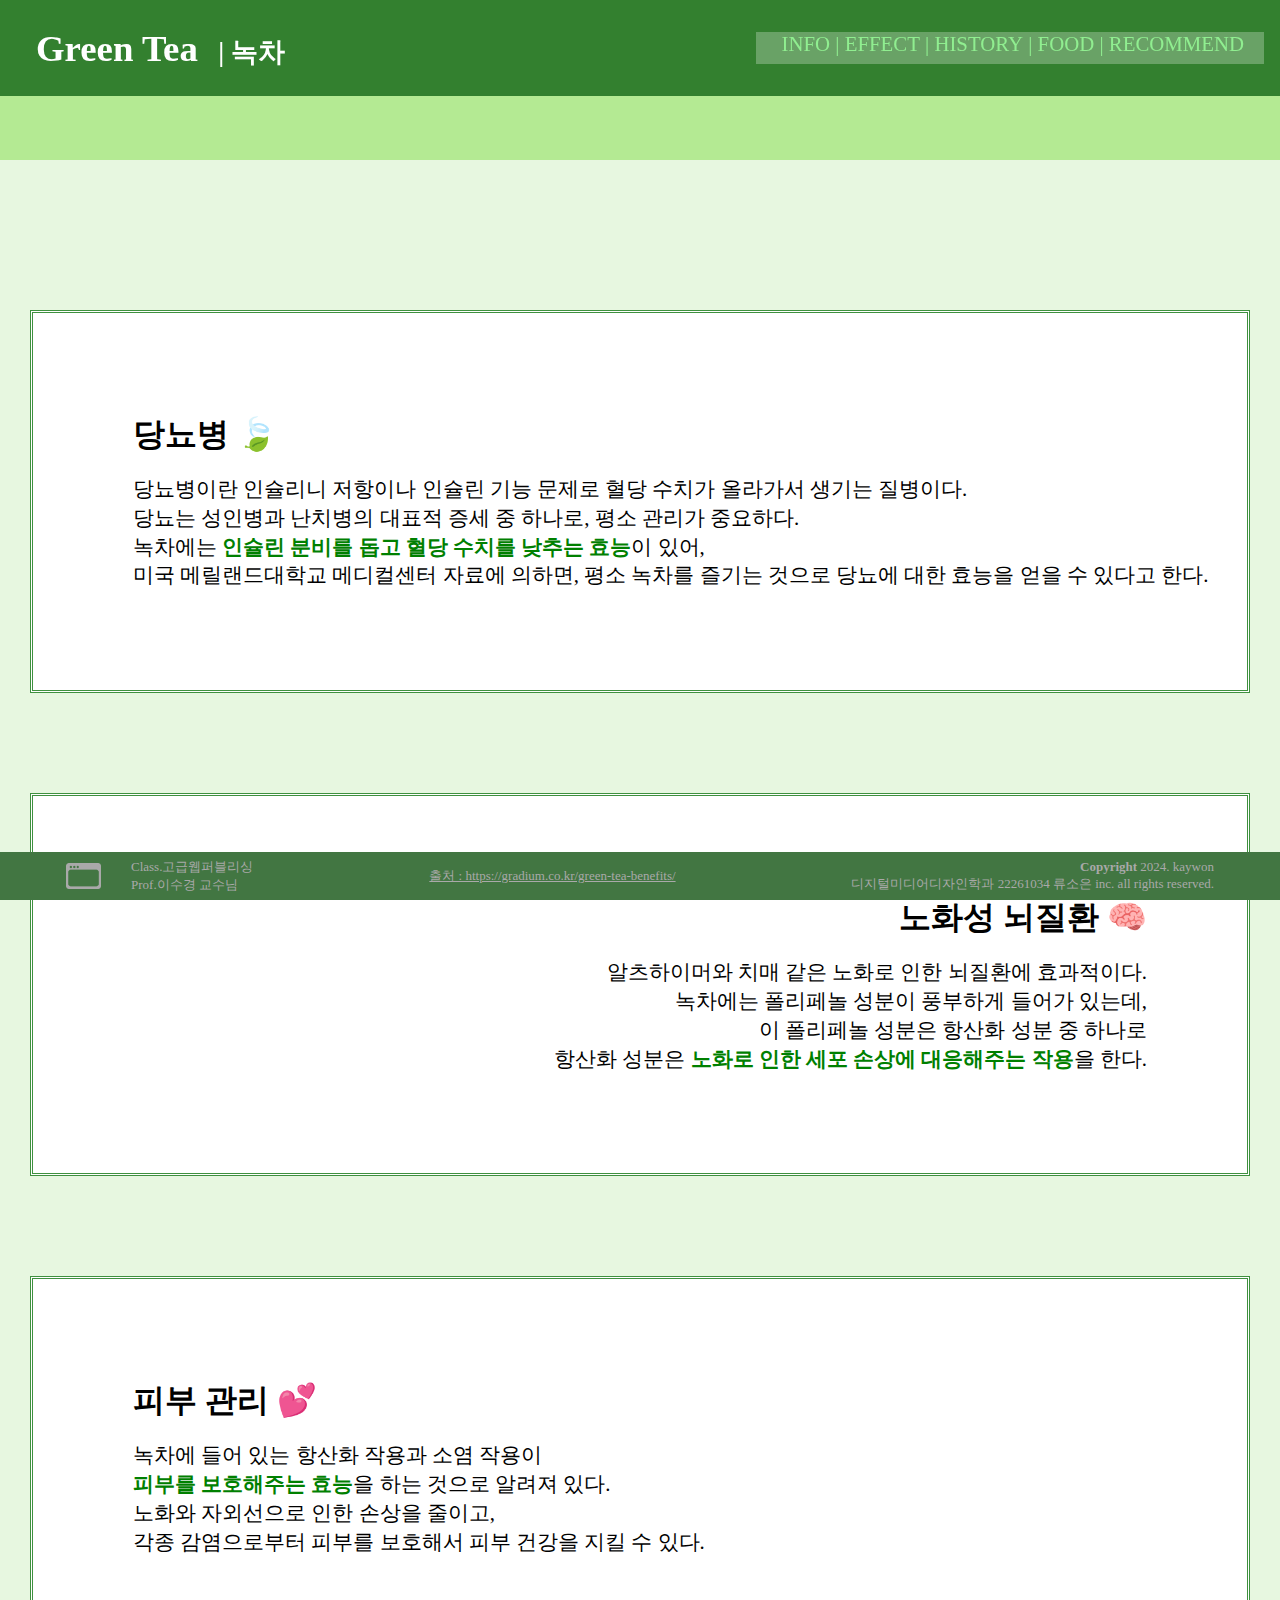
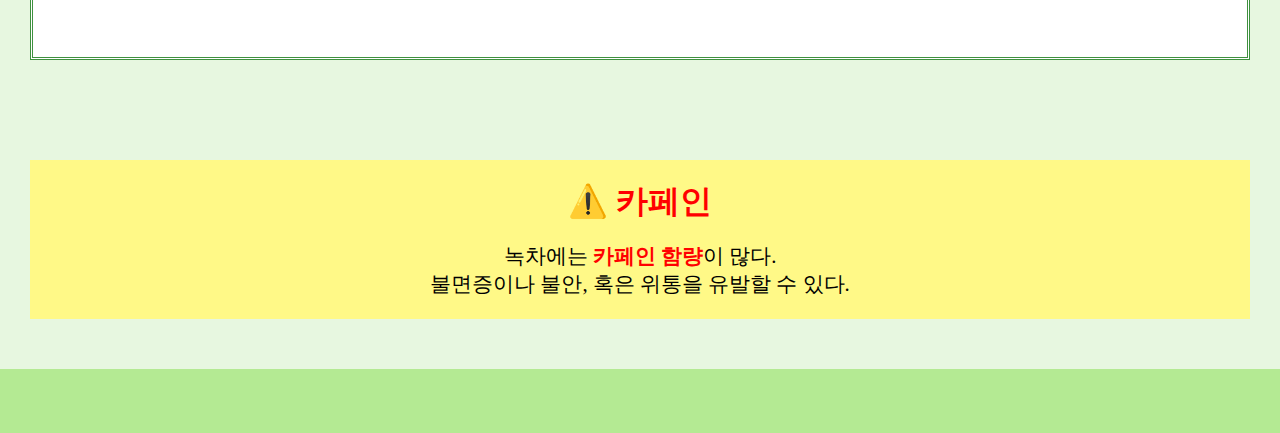
<file: Effect.html>
<!DOCTYPE html>
<html>
<head>
    <meta charset="UTF-8">
    <title>EFFECT</title>
    <meta name="viewport" content="width=device-width, initial-scale=1.0">
		<link href="general_style.css" rel="stylesheet">

    <style>
        #contents {
            background: #e7f7e0;
            padding: 50px 30px;
        }
        #contents h3 {
            font-size: 2rem;
            margin-bottom: 18px;
        }
        #contents p {
            font-size: 1.3rem;
            line-height: 1.8rem;
        }
        #contents .bold {
            font-weight: bold;
            color: green;
        }
        .effect-1, .effect-2, .effect-3 {
            margin-bottom: 100px;
            background: #fff;
            padding: 100px 20px;
            border: 3px double rgb(63, 145, 63);
        }
        .effect-1, .effect-3 {
            padding-left: 100px;
        }
        .effect-1 {
            margin-top: 100px;
        }
        .effect-2 {
            text-align: end;
            padding-right: 100px;
        }
        .side-effect {
            text-align: center;
            background: rgb(255, 249, 135);
            padding: 20px;
        }
        .side-effect h3 {
            color: red;
        }
        .red {
            color: red;
            font-weight: bold;
        }
    </style>
</head>
<body>
  <header>
    <h1>
      <a href="Index.html">
        <span>Green Tea</span>&nbsp;&nbsp;&nbsp;| 녹차
      </a>
    </h1>
    <nav>
      <ul class="header-nav">
        <li>&nbsp;&nbsp;&nbsp;&nbsp;&nbsp;<a href="Info.html">INFO</a></li>&nbsp;|
        <li><a href="Effect.html">&nbsp;EFFECT</a></li>&nbsp;|
        <li><a href="History.html">&nbsp;HISTORY</a></li>&nbsp;|
        <li><a href="Food.html">&nbsp;FOOD</a></li>&nbsp;|
        <li><a href="Recommend.html">&nbsp;RECOMMEND</a></li>
      </ul>
    </nav>
  </header>

  <main>
    <div id="contents">
        <div class="effect-1">
            <h3>당뇨병 🍃</h3>
            <p>
                당뇨병이란 인슐리니 저항이나 인슐린 기능 문제로 혈당 수치가 올라가서 생기는 질병이다.<br>
                당뇨는 성인병과 난치병의 대표적 증세 중 하나로, 평소 관리가 중요하다.<br>
                녹차에는&nbsp;<span class="bold">인슐린 분비를 돕고 혈당 수치를 낮추는 효능</span>이 있어, <br>
                미국 메릴랜드대학교 메디컬센터 자료에 의하면, 평소 녹차를 즐기는 것으로 당뇨에 대한 효능을 얻을 수 있다고 한다.
            </p>
        </div>
        <div class="effect-2">
            <h3>노화성 뇌질환 🧠</h3>
            <p>
                알츠하이머와 치매 같은 노화로 인한 뇌질환에 효과적이다. <br>
                녹차에는 폴리페놀 성분이 풍부하게 들어가 있는데, <br>
                이 폴리페놀 성분은 항산화 성분 중 하나로 <br>
                항산화 성분은&nbsp;<span class="bold">노화로 인한 세포 손상에 대응해주는 작용</span>을 한다.
            </p>
        </div>
        <div class="effect-3">
            <h3>피부 관리 💕</h3>
            <p>
                녹차에 들어 있는 항산화 작용과 소염 작용이<br>
                <span class="bold">피부를 보호해주는 효능</span>을 하는 것으로 알려져 있다. <br>
                노화와 자외선으로 인한 손상을 줄이고, <br>
                각종 감염으로부터 피부를 보호해서 피부 건강을 지킬 수 있다.
            </p>
        </div>
        <div class="side-effect">
            <h3>⚠️ 카페인</h3>
            <p>
                녹차에는&nbsp;<span class="red">카페인 함량</span>이 많다. <br>
                불면증이나 불안, 혹은 위통을 유발할 수 있다.
            </p>
        </div>
    </div>
  </main>

  <footer>
    <div class="class">
      <img src="img/footer_icon.png">
      <p>
        Class.고급웹퍼블리싱 <br>
        Prof.이수경 교수님
      </p>
    </div>
    <div class="source">
        <a href="https://gradium.co.kr/green-tea-benefits/">출처 : https://gradium.co.kr/green-tea-benefits/</a>
    </div>
    <div class="copyright">
      <p>
        <span>Copyright</span> 2024. kaywon <br>
        디지털미디어디자인학과 22261034 류소은 inc. all rights reserved.
      </p>
    </div>
  </footer>
</body>
</html>
</file>
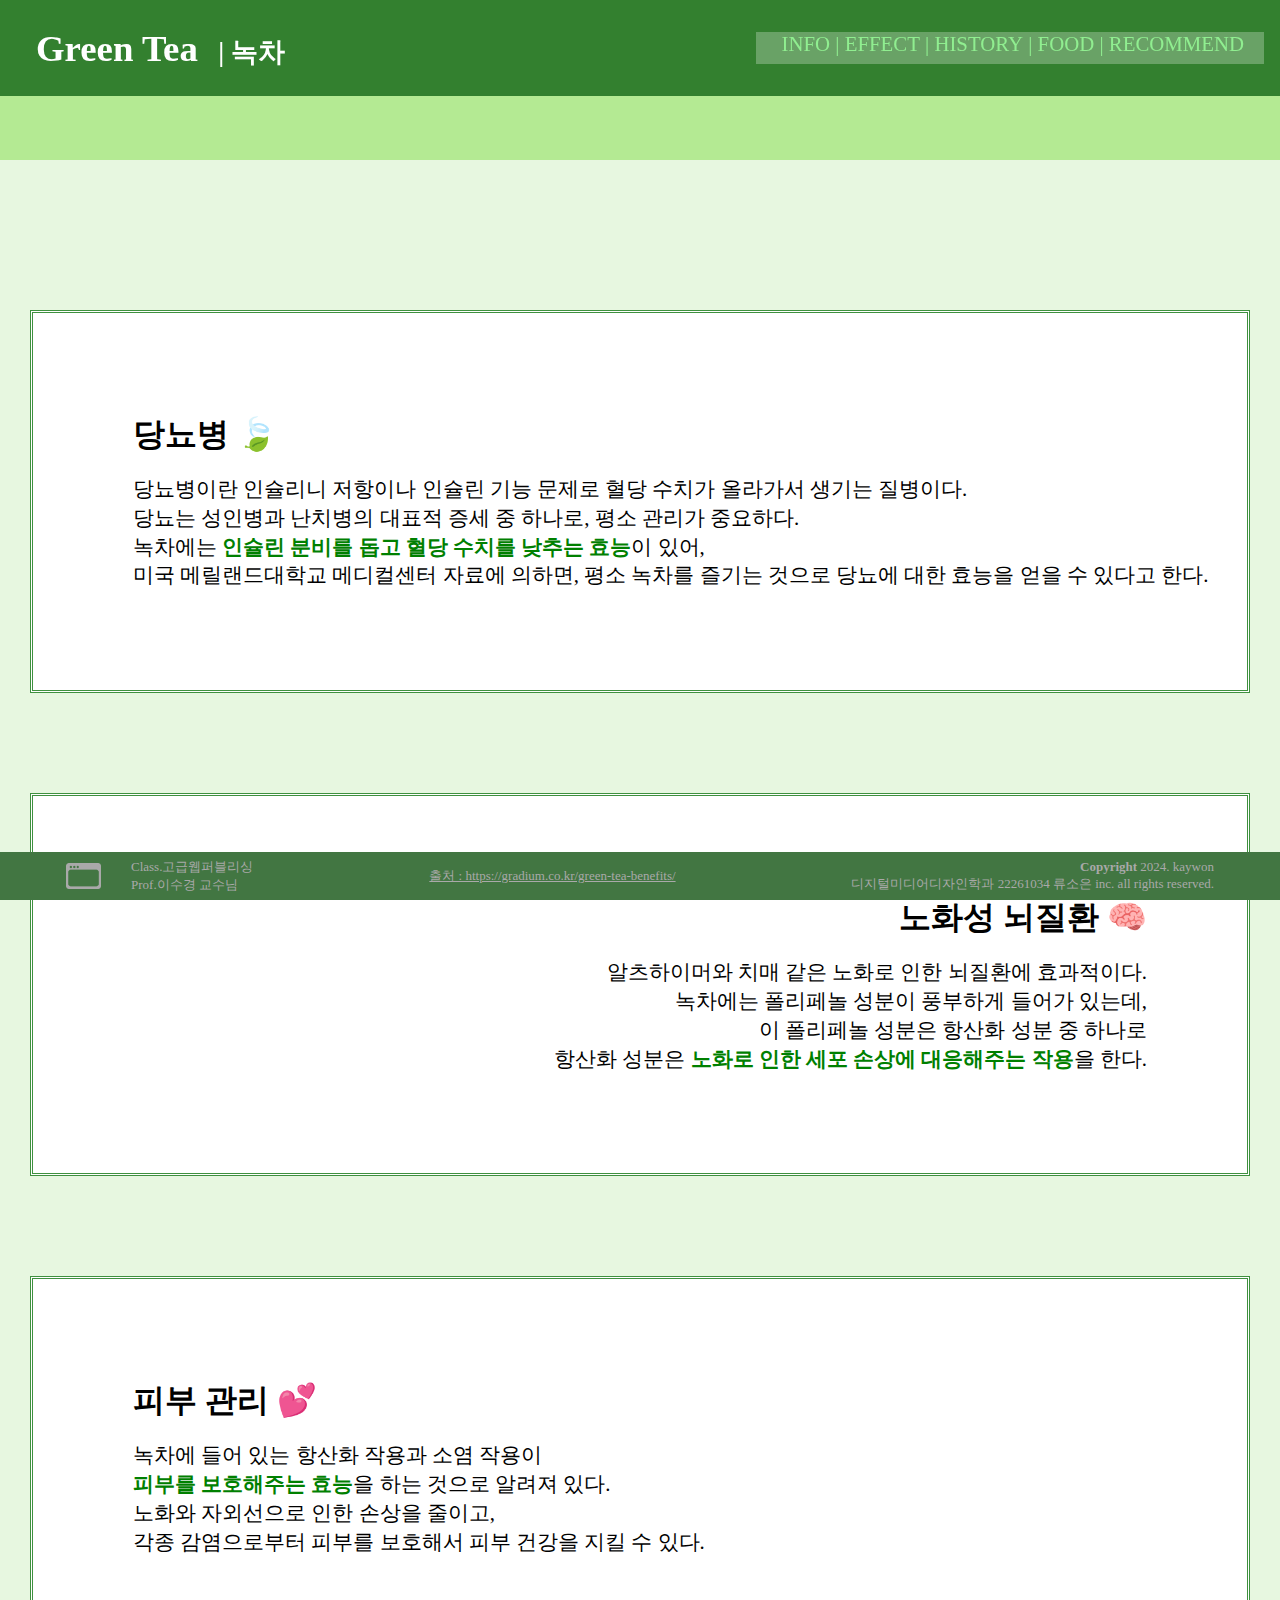
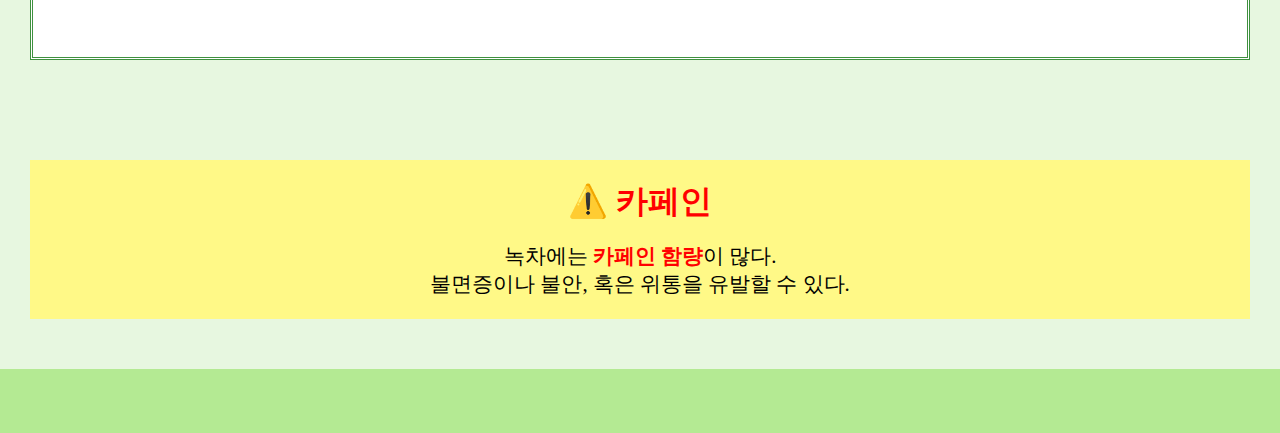
<file: effect.html>
<!DOCTYPE html>
<html>
<head>
    <meta charset="UTF-8">
    <title>EFFECT</title>
    <meta name="viewport" content="width=device-width, initial-scale=1.0">
		<link href="general_style.css" rel="stylesheet">

    <style>
        #contents {
            background: #e7f7e0;
            padding: 50px 30px;
        }
        #contents h3 {
            font-size: 2rem;
            margin-bottom: 18px;
        }
        #contents p {
            font-size: 1.3rem;
            line-height: 1.8rem;
        }
        #contents .bold {
            font-weight: bold;
            color: green;
        }
        .effect-1, .effect-2, .effect-3 {
            margin-bottom: 100px;
            background: #fff;
            padding: 100px 20px;
            border: 3px double rgb(63, 145, 63);
        }
        .effect-1, .effect-3 {
            padding-left: 100px;
        }
        .effect-1 {
            margin-top: 100px;
        }
        .effect-2 {
            text-align: end;
            padding-right: 100px;
        }
        .side-effect {
            text-align: center;
            background: rgb(255, 249, 135);
            padding: 20px;
        }
        .side-effect h3 {
            color: red;
        }
        .red {
            color: red;
            font-weight: bold;
        }
    </style>
</head>
<body>
  <header>
    <h1>
      <a href="index.html">
        <span>Green Tea</span>&nbsp;&nbsp;&nbsp;| 녹차
      </a>
    </h1>
    <nav>
      <ul class="header-nav">
        <li>&nbsp;&nbsp;&nbsp;&nbsp;&nbsp;<a href="info.html">INFO</a></li>&nbsp;|
        <li><a href="effect.html">&nbsp;EFFECT</a></li>&nbsp;|
        <li><a href="history.html">&nbsp;HISTORY</a></li>&nbsp;|
        <li><a href="food.html">&nbsp;FOOD</a></li>&nbsp;|
        <li><a href="recommend.html">&nbsp;RECOMMEND</a></li>
      </ul>
    </nav>
  </header>

  <main>
    <div id="contents">
        <div class="effect-1">
            <h3>당뇨병 🍃</h3>
            <p>
                당뇨병이란 인슐리니 저항이나 인슐린 기능 문제로 혈당 수치가 올라가서 생기는 질병이다.<br>
                당뇨는 성인병과 난치병의 대표적 증세 중 하나로, 평소 관리가 중요하다.<br>
                녹차에는&nbsp;<span class="bold">인슐린 분비를 돕고 혈당 수치를 낮추는 효능</span>이 있어, <br>
                미국 메릴랜드대학교 메디컬센터 자료에 의하면, 평소 녹차를 즐기는 것으로 당뇨에 대한 효능을 얻을 수 있다고 한다.
            </p>
        </div>
        <div class="effect-2">
            <h3>노화성 뇌질환 🧠</h3>
            <p>
                알츠하이머와 치매 같은 노화로 인한 뇌질환에 효과적이다. <br>
                녹차에는 폴리페놀 성분이 풍부하게 들어가 있는데, <br>
                이 폴리페놀 성분은 항산화 성분 중 하나로 <br>
                항산화 성분은&nbsp;<span class="bold">노화로 인한 세포 손상에 대응해주는 작용</span>을 한다.
            </p>
        </div>
        <div class="effect-3">
            <h3>피부 관리 💕</h3>
            <p>
                녹차에 들어 있는 항산화 작용과 소염 작용이<br>
                <span class="bold">피부를 보호해주는 효능</span>을 하는 것으로 알려져 있다. <br>
                노화와 자외선으로 인한 손상을 줄이고, <br>
                각종 감염으로부터 피부를 보호해서 피부 건강을 지킬 수 있다.
            </p>
        </div>
        <div class="side-effect">
            <h3>⚠️ 카페인</h3>
            <p>
                녹차에는&nbsp;<span class="red">카페인 함량</span>이 많다. <br>
                불면증이나 불안, 혹은 위통을 유발할 수 있다.
            </p>
        </div>
    </div>
  </main>

  <footer>
    <div class="class">
      <img src="img/footer_icon.png">
      <p>
        Class.고급웹퍼블리싱 <br>
        Prof.이수경 교수님
      </p>
    </div>
    <div class="source">
        <a href="https://gradium.co.kr/green-tea-benefits/">출처 : https://gradium.co.kr/green-tea-benefits/</a>
    </div>
    <div class="copyright">
      <p>
        <span>Copyright</span> 2024. kaywon <br>
        디지털미디어디자인학과 22261034 류소은 inc. all rights reserved.
      </p>
    </div>
  </footer>
</body>
</html>
</file>
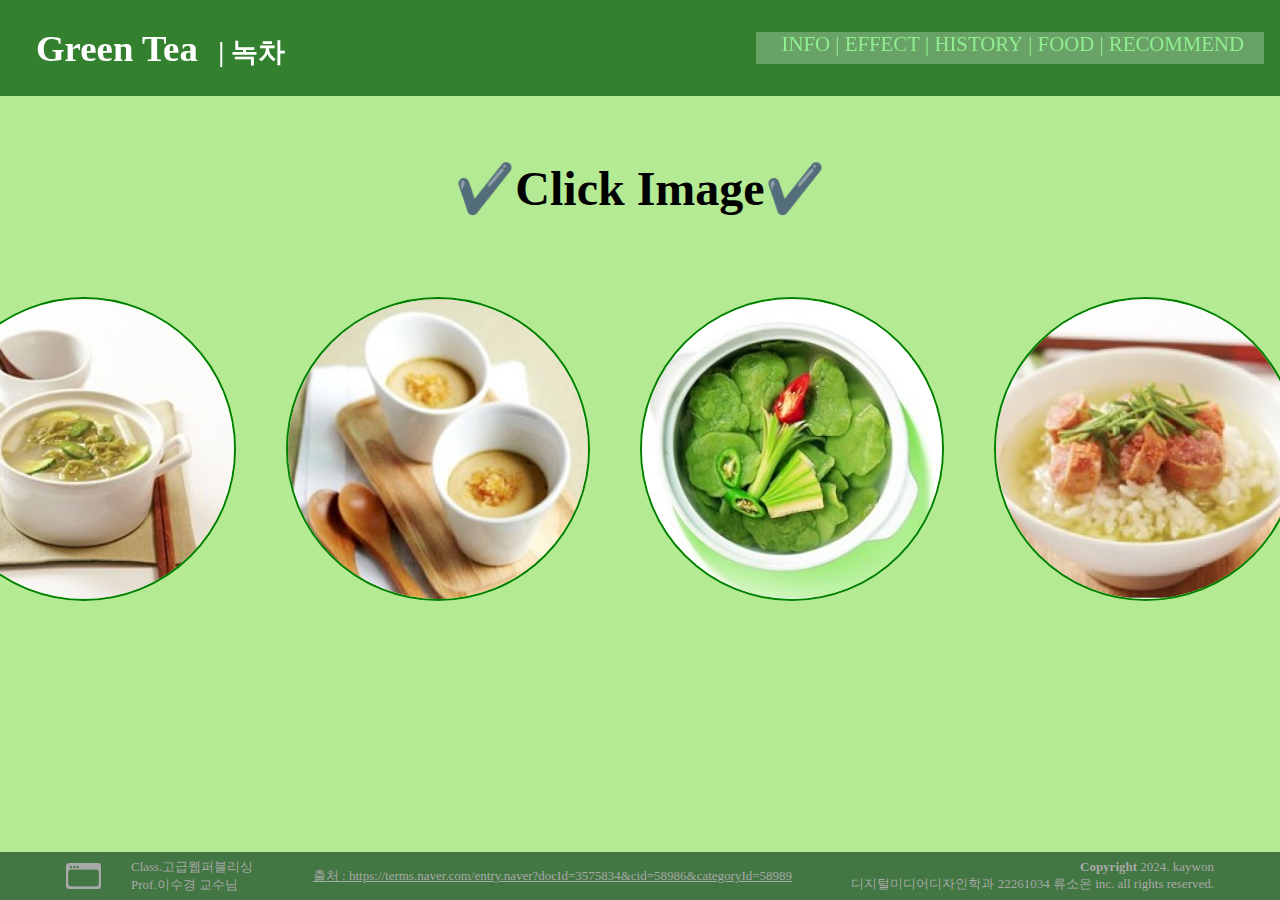
<file: Food.html>
<!DOCTYPE html>
<html>
<head>
    <meta charset="UTF-8">
    <title>FOOD</title>
    <meta name="viewport" content="width=device-width, initial-scale=1.0">
		<link href="general_style.css" rel="stylesheet">

    <style>
      h2 {
        text-align: center;
        font-size: 3rem;
        margin: 80px auto;
      }
      #content {
        display: flex;
        justify-content: center;
        align-items: center;
        /* position: absolute;
        top: 50%;
        left: 50%;
        transform: translate(-50%, -50%); */
      }
      #content img {
        width: 300px;
        height: auto;
        border-radius: 50%;
        border: 2px solid green;
      }
      .food-1, .food-2, .food-3 {
        margin-right: 50px;
      }
    </style>
</head>
<body>
  <header>
    <h1>
      <a href="Index.html">
        <span>Green Tea</span>&nbsp;&nbsp;&nbsp;| 녹차
      </a>
    </h1>
    <nav>
      <ul class="header-nav">
        <li>&nbsp;&nbsp;&nbsp;&nbsp;&nbsp;<a href="Info.html">INFO</a></li>&nbsp;|
        <li><a href="Effect.html">&nbsp;EFFECT</a></li>&nbsp;|
        <li><a href="History.html">&nbsp;HISTORY</a></li>&nbsp;|
        <li><a href="Food.html">&nbsp;FOOD</a></li>&nbsp;|
        <li><a href="Recommend.html">&nbsp;RECOMMEND</a></li>
      </ul>
    </nav>
  </header>

  <main>
    <h2>✔️Click Image✔️</h2>
    <div id="content">
      <a href="food_1.html">
        <img class="food-1" src="img/food-1.jpg">
      </a>
      <a href="food_2.html">
        <img class="food-1" src="img/food-2.jpg">
      </a>
      <a href="food_3.html">
        <img class="food-1" src="img/food-3.jpg">
      </a>
      <a href="food_4.html">
        <img class="food-1" src="img/food-4.jpg">
      </a>
    </div>
  </main>

  <footer>
    <div class="class">
      <img src="img/footer_icon.png">
      <p>
        Class.고급웹퍼블리싱 <br>
        Prof.이수경 교수님
      </p>
    </div>
    <div class="source">
        <a href="https://terms.naver.com/entry.naver?docId=3575834&cid=58986&categoryId=58989">출처 : https://terms.naver.com/entry.naver?docId=3575834&cid=58986&categoryId=58989</a>
    </div>
    <div class="copyright">
      <p>
        <span>Copyright</span> 2024. kaywon <br>
        디지털미디어디자인학과 22261034 류소은 inc. all rights reserved.
      </p>
    </div>
  </footer>
</body>
</html>
</file>
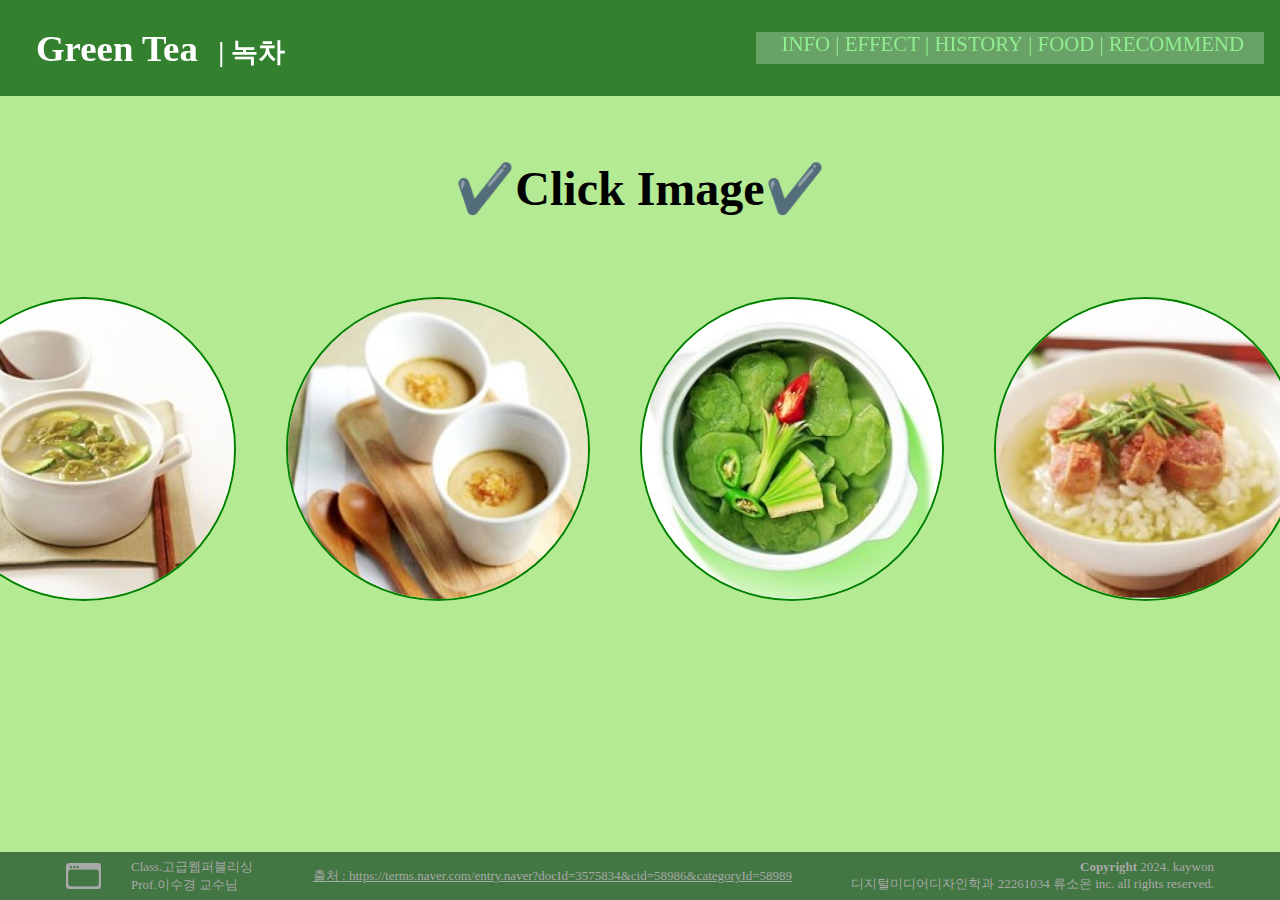
<file: food.html>
<!DOCTYPE html>
<html>
<head>
    <meta charset="UTF-8">
    <title>FOOD</title>
    <meta name="viewport" content="width=device-width, initial-scale=1.0">
		<link href="general_style.css" rel="stylesheet">

    <style>
      h2 {
        text-align: center;
        font-size: 3rem;
        margin: 80px auto;
      }
      #content {
        display: flex;
        justify-content: center;
        align-items: center;
        /* position: absolute;
        top: 50%;
        left: 50%;
        transform: translate(-50%, -50%); */
      }
      #content img {
        width: 300px;
        height: auto;
        border-radius: 50%;
        border: 2px solid green;
      }
      .food-1, .food-2, .food-3 {
        margin-right: 50px;
      }
    </style>
</head>
<body>
  <header>
    <h1>
      <a href="index.html">
        <span>Green Tea</span>&nbsp;&nbsp;&nbsp;| 녹차
      </a>
    </h1>
    <nav>
      <ul class="header-nav">
        <li>&nbsp;&nbsp;&nbsp;&nbsp;&nbsp;<a href="info.html">INFO</a></li>&nbsp;|
        <li><a href="effect.html">&nbsp;EFFECT</a></li>&nbsp;|
        <li><a href="history.html">&nbsp;HISTORY</a></li>&nbsp;|
        <li><a href="food.html">&nbsp;FOOD</a></li>&nbsp;|
        <li><a href="recommend.html">&nbsp;RECOMMEND</a></li>
      </ul>
    </nav>
  </header>

  <main>
    <h2>✔️Click Image✔️</h2>
    <div id="content">
      <a href="food_1.html">
        <img class="food-1" src="img/food-1.jpg">
      </a>
      <a href="food_2.html">
        <img class="food-1" src="img/food-2.jpg">
      </a>
      <a href="food_3.html">
        <img class="food-1" src="img/food-3.jpg">
      </a>
      <a href="food_4.html">
        <img class="food-1" src="img/food-4.jpg">
      </a>
    </div>
  </main>

  <footer>
    <div class="class">
      <img src="img/footer_icon.png">
      <p>
        Class.고급웹퍼블리싱 <br>
        Prof.이수경 교수님
      </p>
    </div>
    <div class="source">
        <a href="https://terms.naver.com/entry.naver?docId=3575834&cid=58986&categoryId=58989">출처 : https://terms.naver.com/entry.naver?docId=3575834&cid=58986&categoryId=58989</a>
    </div>
    <div class="copyright">
      <p>
        <span>Copyright</span> 2024. kaywon <br>
        디지털미디어디자인학과 22261034 류소은 inc. all rights reserved.
      </p>
    </div>
  </footer>
</body>
</html>
</file>
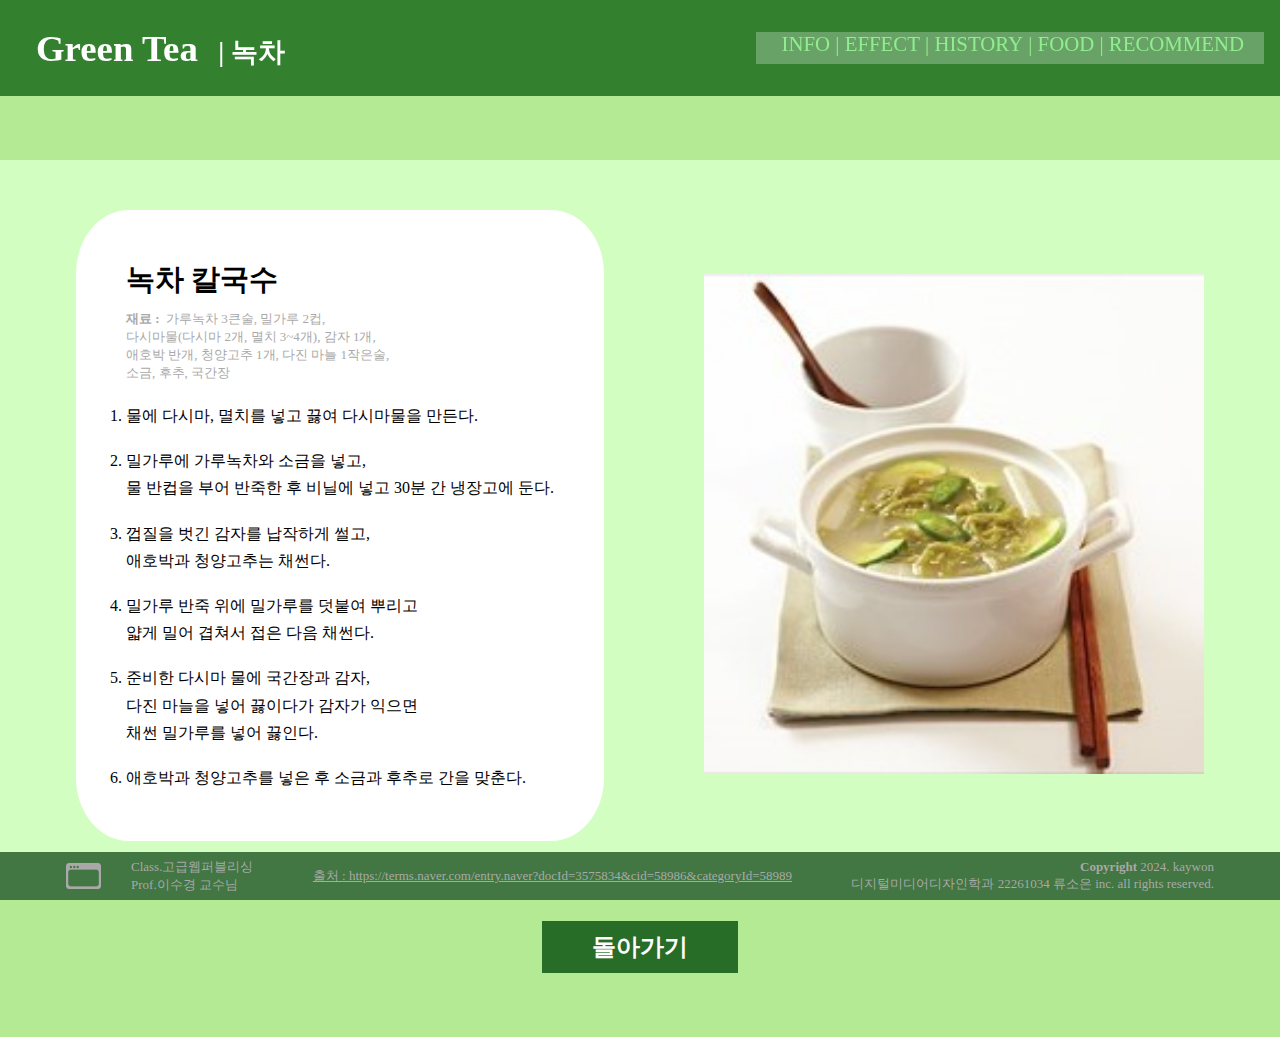
<file: food_1.html>
<!DOCTYPE html>
<html>
<head>
    <meta charset="UTF-8">
    <title>녹차 칼국수</title>
    <meta name="viewport" content="width=device-width, initial-scale=1.0">
		<link href="general_style.css" rel="stylesheet">

    <style>
        #content {
          display: flex;
          justify-content: center;
          align-items: center;
          background-color: rgb(210, 255, 193);
          padding: 50px;
        }
        .recipe {
          margin-right: 100px;
          background: #fff;
          padding: 50px;
          border-radius: 10%;
        }
        .recipe h3 {
          font-size: 1.8rem;
          margin-bottom: 10px;
        }
        .ingredient {
          font-size: small;
          color: darkgray;
        }
        .ingredient span {
          font-weight: bold;
        }

        /* ol
        =======================================*/
        .recipe ol {
          list-style-type: decimal;
          margin-top: 20px;
          font-size: medium;
        }
        .recipe li {
          line-height: 1.7rem;
        }

        /* img
        =======================================*/
        .img img {
          width: 500px;
          height: auto;
          /* border-radius: 5px solid green; */
        }

        /* 버튼 요소
        =======================================*/
        .btn {
            width: 100%;
            display: flex;
            justify-content: center;
            align-items: center;
            text-align: center;
            margin-top: 30px;
          }
        .btn button {
            background: rgb(39, 108, 39);
            font-size: 1.5rem;
            padding: 10px 50px;
            border: none;
        }
        .btn button:hover {
            background: rgb(103, 174, 64);
            font-size: 1.5rem;
        }
        .btn a {
            color: #fff;
            text-decoration: none;
            font-weight: bold;
        }
    </style>
</head>
<body>
  <header>
    <h1>
      <a href="index.html">
        <span>Green Tea</span>&nbsp;&nbsp;&nbsp;| 녹차
      </a>
    </h1>
    <nav>
      <ul class="header-nav">
        <li>&nbsp;&nbsp;&nbsp;&nbsp;&nbsp;<a href="info.html">INFO</a></li>&nbsp;|
        <li><a href="effect.html">&nbsp;EFFECT</a></li>&nbsp;|
        <li><a href="history.html">&nbsp;HISTORY</a></li>&nbsp;|
        <li><a href="food.html">&nbsp;FOOD</a></li>&nbsp;|
        <li><a href="recommend.html">&nbsp;RECOMMEND</a></li>
      </ul>
    </nav>
  </header>

  <main>
    <div id="content">
      <div class="recipe">
        <h3>녹차 칼국수</h3>
        <p class="ingredient">
          <span>재료 :</span>&nbsp;
          가루녹차 3큰술, 밀가루 2컵,<br>
          다시마물(다시마 2개, 멸치 3~4개), 감자 1개,<br>
          애호박 반개, 청양고추 1개, 다진 마늘 1작은술,<br>
          소금, 후추, 국간장
        </p>
        <ol>
          <li>
            <p>물에 다시마, 멸치를 넣고 끓여 다시마물을 만든다.</p>
          </li><br>
          <li>
            <p>밀가루에 가루녹차와 소금을 넣고,<br>
              물 반컵을 부어 반죽한 후 비닐에 넣고 30분 간 냉장고에 둔다.</p>
          </li><br>
          <li>
            <p>껍질을 벗긴 감자를 납작하게 썰고,<br>
              애호박과 청양고추는 채썬다.</p>
          </li><br>
          <li>
            <p>밀가루 반죽 위에 밀가루를 덧붙여 뿌리고<br>
              얇게 밀어 겹쳐서 접은 다음 채썬다.</p>
          </li><br>
          <li>
            <p>준비한 다시마 물에 국간장과 감자,<br>
              다진 마늘을 넣어 끓이다가 감자가 익으면<br>
              채썬 밀가루를 넣어 끓인다.</p>
          </li><br>
          <li>
            <p>애호박과 청양고추를 넣은 후 소금과 후추로 간을 맞춘다.</p>
          </li>
        </ol>
      </div>
      <div class="img">
        <img src="img/food-1.jpg">
      </div>
    </div>
    <div class="btn">
        <button>
            <a href="Food.html">돌아가기</a>
        </button>
    </div>
  </main>

  <footer>
    <div class="class">
      <img src="img/footer_icon.png">
      <p>
        Class.고급웹퍼블리싱 <br>
        Prof.이수경 교수님
      </p>
    </div>
    <div class="source">
        <a href="https://terms.naver.com/entry.naver?docId=3575834&cid=58986&categoryId=58989">출처 : https://terms.naver.com/entry.naver?docId=3575834&cid=58986&categoryId=58989</a>
    </div>
    <div class="copyright">
      <p>
        <span>Copyright</span> 2024. kaywon <br>
        디지털미디어디자인학과 22261034 류소은 inc. all rights reserved.
      </p>
    </div>
  </footer>
</body>
</html>
</file>
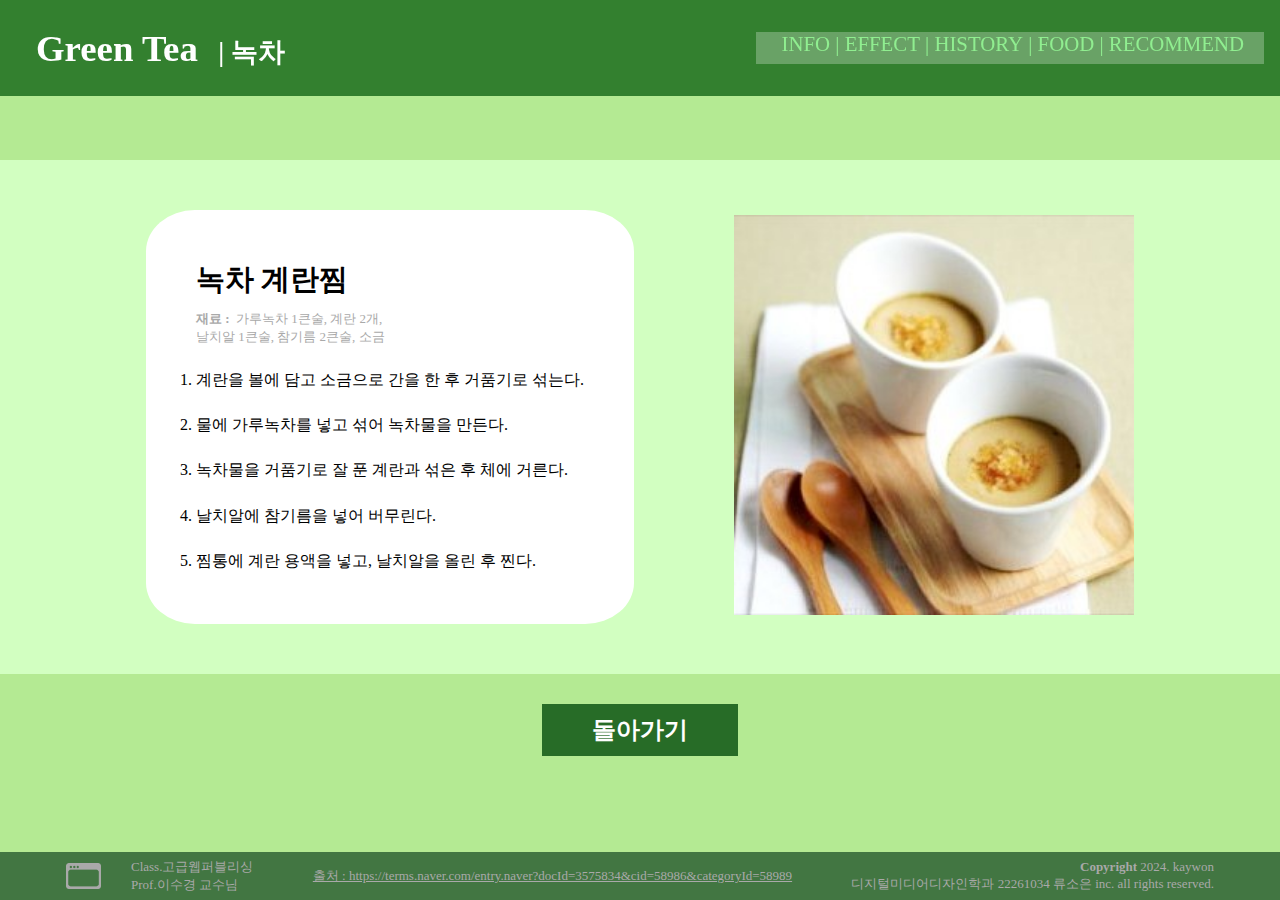
<file: food_2.html>
<!DOCTYPE html>
<html>
<head>
    <meta charset="UTF-8">
    <title>녹차 계란찜</title>
    <meta name="viewport" content="width=device-width, initial-scale=1.0">
		<link href="general_style.css" rel="stylesheet">

    <style>
        #content {
          display: flex;
          justify-content: center;
          align-items: center;
          background-color: rgb(210, 255, 193);
          padding: 50px;
        }
        .recipe {
          margin-right: 100px;
          background: #fff;
          padding: 50px;
          border-radius: 10%;
        }
        .recipe h3 {
          font-size: 1.8rem;
          margin-bottom: 10px;
        }
        .ingredient {
          font-size: small;
          color: darkgray;
        }
        .ingredient span {
          font-weight: bold;
        }

        /* ol
        =======================================*/
        .recipe ol {
          list-style-type: decimal;
          margin-top: 20px;
          font-size: medium;
        }
        .recipe li {
          line-height: 1.7rem;
        }

        /* img
        =======================================*/
        .img img {
          width: 400px;
          height: auto;
          /* border-radius: 5px solid green; */
        }

        /* 버튼 요소
        =======================================*/
        .btn {
            width: 100%;
            display: flex;
            justify-content: center;
            align-items: center;
            text-align: center;
            margin-top: 30px;
          }
        .btn button {
            background: rgb(39, 108, 39);
            font-size: 1.5rem;
            padding: 10px 50px;
            border: none;
        }
        .btn button:hover {
            background: rgb(103, 174, 64);
            font-size: 1.5rem;
        }
        .btn a {
            color: #fff;
            text-decoration: none;
            font-weight: bold;
        }
    </style>
</head>
<body>
  <header>
    <h1>
      <a href="index.html">
        <span>Green Tea</span>&nbsp;&nbsp;&nbsp;| 녹차
      </a>
    </h1>
    <nav>
      <ul class="header-nav">
        <li>&nbsp;&nbsp;&nbsp;&nbsp;&nbsp;<a href="info.html">INFO</a></li>&nbsp;|
        <li><a href="effect.html">&nbsp;EFFECT</a></li>&nbsp;|
        <li><a href="history.html">&nbsp;HISTORY</a></li>&nbsp;|
        <li><a href="food.html">&nbsp;FOOD</a></li>&nbsp;|
        <li><a href="recommend.html">&nbsp;RECOMMEND</a></li>
      </ul>
    </nav>
  </header>

  <main>
    <div id="content">
      <div class="recipe">
        <h3>녹차 계란찜</h3>
        <p class="ingredient">
          <span>재료 :</span>&nbsp;
          가루녹차 1큰술, 계란 2개,<br>
          날치알 1큰술, 참기름 2큰술, 소금
        </p>
        <ol>
          <li>
            <p>계란을 볼에 담고 소금으로 간을 한 후 거품기로 섞는다.</p>
          </li><br>
          <li>
            <p>물에 가루녹차를 넣고 섞어 녹차물을 만든다.</p>
          </li><br>
          <li>
            <p>녹차물을 거품기로 잘 푼 계란과 섞은 후 체에 거른다.</p>
          </li><br>
          <li>
            <p>날치알에 참기름을 넣어 버무린다.</p>
          </li><br>
          <li>
            <p>찜통에 계란 용액을 넣고, 날치알을 올린 후 찐다.</p>
          </li>
        </ol>
      </div>
      <div class="img">
        <img src="img/food-2.jpg">
      </div>
    </div>
    <div class="btn">
        <button>
            <a href="Food.html">돌아가기</a>
        </button>
    </div>
  </main>

  <footer>
    <div class="class">
      <img src="img/footer_icon.png">
      <p>
        Class.고급웹퍼블리싱 <br>
        Prof.이수경 교수님
      </p>
    </div>
    <div class="source">
        <a href="https://terms.naver.com/entry.naver?docId=3575834&cid=58986&categoryId=58989">출처 : https://terms.naver.com/entry.naver?docId=3575834&cid=58986&categoryId=58989</a>
    </div>
    <div class="copyright">
      <p>
        <span>Copyright</span> 2024. kaywon <br>
        디지털미디어디자인학과 22261034 류소은 inc. all rights reserved.
      </p>
    </div>
  </footer>
</body>
</html>
</file>
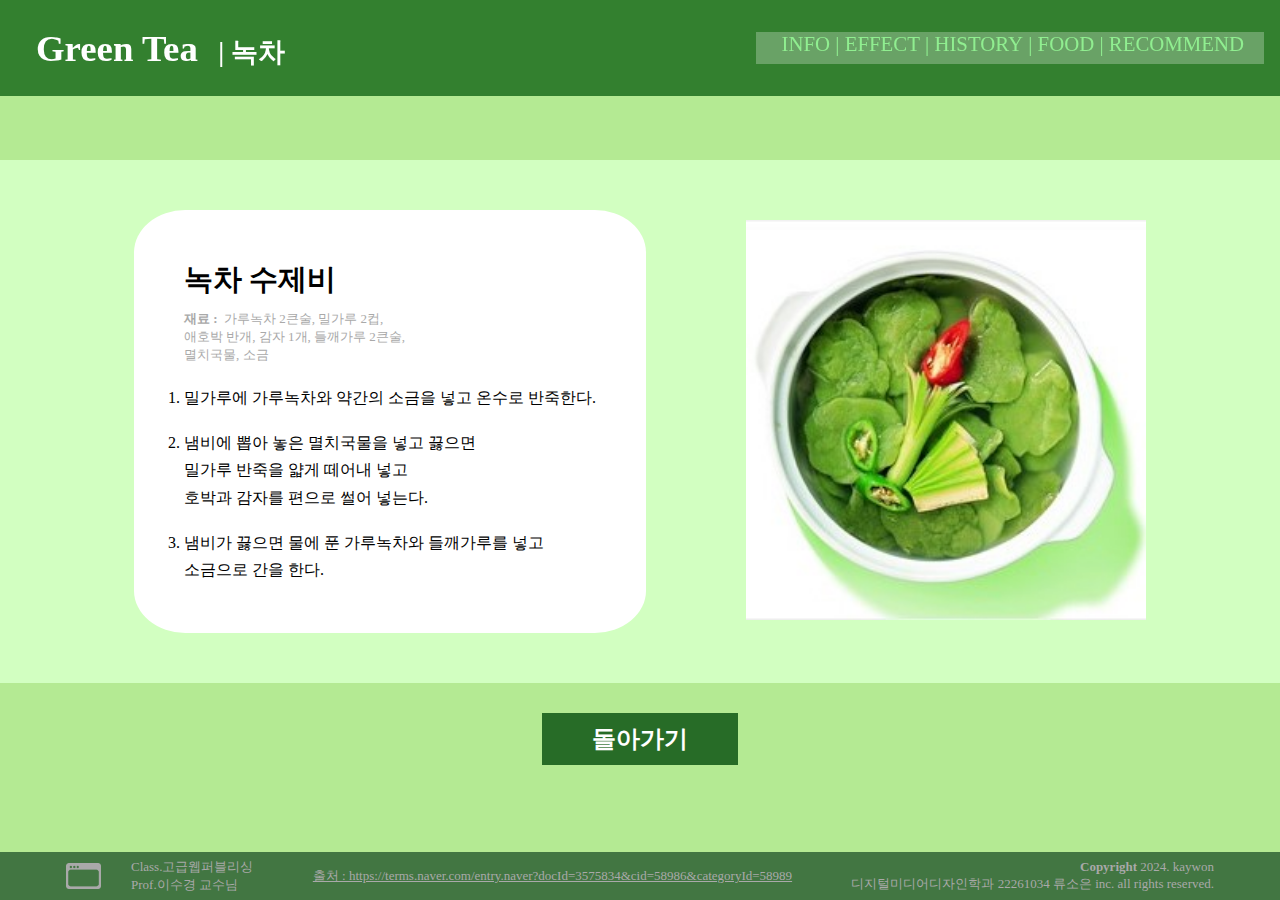
<file: food_3.html>
<!DOCTYPE html>
<html>
<head>
    <meta charset="UTF-8">
    <title>녹차 수제비</title>
    <meta name="viewport" content="width=device-width, initial-scale=1.0">
		<link href="general_style.css" rel="stylesheet">

    <style>
        #content {
          display: flex;
          justify-content: center;
          align-items: center;
          background-color: rgb(210, 255, 193);
          padding: 50px;
        }
        .recipe {
          margin-right: 100px;
          background: #fff;
          padding: 50px;
          border-radius: 10%;
        }
        .recipe h3 {
          font-size: 1.8rem;
          margin-bottom: 10px;
        }
        .ingredient {
          font-size: small;
          color: darkgray;
        }
        .ingredient span {
          font-weight: bold;
        }

        /* ol
        =======================================*/
        .recipe ol {
          list-style-type: decimal;
          margin-top: 20px;
          font-size: medium;
        }
        .recipe li {
          line-height: 1.7rem;
        }

        /* img
        =======================================*/
        .img img {
          width: 400px;
          height: auto;
          /* border-radius: 5px solid green; */
        }

        /* 버튼 요소
        =======================================*/
        .btn {
            width: 100%;
            display: flex;
            justify-content: center;
            align-items: center;
            text-align: center;
            margin-top: 30px;
          }
        .btn button {
            background: rgb(39, 108, 39);
            font-size: 1.5rem;
            padding: 10px 50px;
            border: none;
        }
        .btn button:hover {
            background: rgb(103, 174, 64);
            font-size: 1.5rem;
        }
        .btn a {
            color: #fff;
            text-decoration: none;
            font-weight: bold;
        }
    </style>
</head>
<body>
  <header>
    <h1>
      <a href="index.html">
        <span>Green Tea</span>&nbsp;&nbsp;&nbsp;| 녹차
      </a>
    </h1>
    <nav>
      <ul class="header-nav">
        <li>&nbsp;&nbsp;&nbsp;&nbsp;&nbsp;<a href="info.html">INFO</a></li>&nbsp;|
        <li><a href="effect.html">&nbsp;EFFECT</a></li>&nbsp;|
        <li><a href="history.html">&nbsp;HISTORY</a></li>&nbsp;|
        <li><a href="food.html">&nbsp;FOOD</a></li>&nbsp;|
        <li><a href="recommend.html">&nbsp;RECOMMEND</a></li>
      </ul>
    </nav>
  </header>

  <main>
    <div id="content">
      <div class="recipe">
        <h3>녹차 수제비</h3>
        <p class="ingredient">
          <span>재료 :</span>&nbsp;
          가루녹차 2큰술, 밀가루 2컵,<br>
          애호박 반개, 감자 1개, 들깨가루 2큰술,<br>
          멸치국물, 소금
        </p>
        <ol>
          <li>
            <p>밀가루에 가루녹차와 약간의 소금을 넣고 온수로 반죽한다.</p>
          </li><br>
          <li>
            <p>냄비에 뽑아 놓은 멸치국물을 넣고 끓으면<br>
              밀가루 반죽을 얇게 떼어내 넣고<br>
              호박과 감자를 편으로 썰어 넣는다.</p>
          </li><br>
          <li>
            <p>냄비가 끓으면 물에 푼 가루녹차와 들깨가루를 넣고<br>
              소금으로 간을 한다.</p>
          </li>
        </ol>
      </div>
      <div class="img">
        <img src="img/food-3.jpg">
      </div>
    </div>
    <div class="btn">
        <button>
            <a href="food.html">돌아가기</a>
        </button>
    </div>
  </main>

  <footer>
    <div class="class">
      <img src="img/footer_icon.png">
      <p>
        Class.고급웹퍼블리싱 <br>
        Prof.이수경 교수님
      </p>
    </div>
    <div class="source">
        <a href="https://terms.naver.com/entry.naver?docId=3575834&cid=58986&categoryId=58989">출처 : https://terms.naver.com/entry.naver?docId=3575834&cid=58986&categoryId=58989</a>
    </div>
    <div class="copyright">
      <p>
        <span>Copyright</span> 2024. kaywon <br>
        디지털미디어디자인학과 22261034 류소은 inc. all rights reserved.
      </p>
    </div>
  </footer>
</body>
</html>
</file>
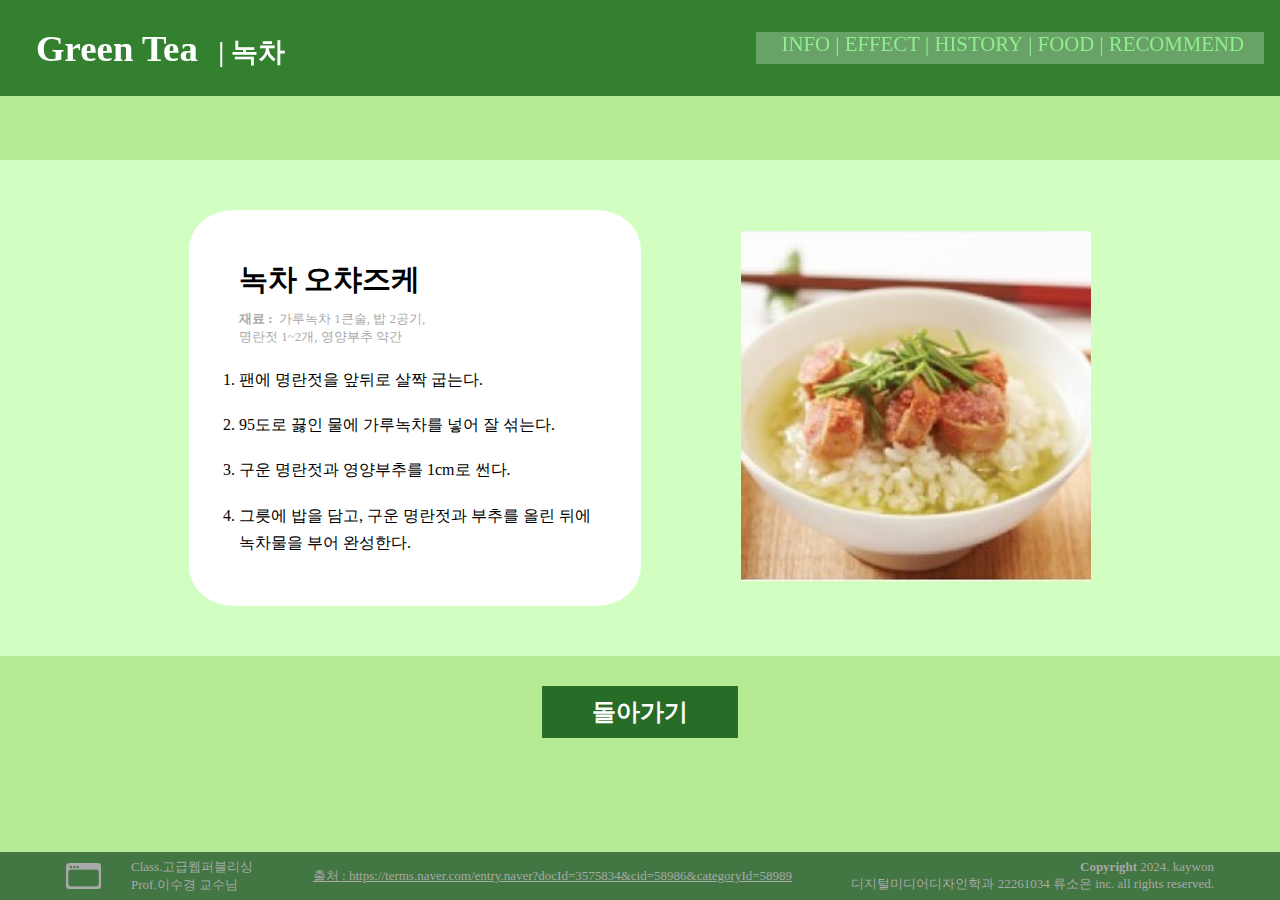
<file: food_4.html>
<!DOCTYPE html>
<html>
<head>
    <meta charset="UTF-8">
    <title>녹차 오챠즈케</title>
    <meta name="viewport" content="width=device-width, initial-scale=1.0">
		<link href="general_style.css" rel="stylesheet">

    <style>
        #content {
          display: flex;
          justify-content: center;
          align-items: center;
          background-color: rgb(210, 255, 193);
          padding: 50px;
        }
        .recipe {
          margin-right: 100px;
          background: #fff;
          padding: 50px;
          border-radius: 10%;
        }
        .recipe h3 {
          font-size: 1.8rem;
          margin-bottom: 10px;
        }
        .ingredient {
          font-size: small;
          color: darkgray;
        }
        .ingredient span {
          font-weight: bold;
        }

        /* ol
        =======================================*/
        .recipe ol {
          list-style-type: decimal;
          margin-top: 20px;
          font-size: medium;
        }
        .recipe li {
          line-height: 1.7rem;
        }

        /* img
        =======================================*/
        .img img {
          width: 350px;
          height: auto;
          /* border-radius: 5px solid green; */
        }

        /* 버튼 요소
        =======================================*/
        .btn {
            width: 100%;
            display: flex;
            justify-content: center;
            align-items: center;
            text-align: center;
            margin-top: 30px;
          }
        .btn button {
            background: rgb(39, 108, 39);
            font-size: 1.5rem;
            padding: 10px 50px;
            border: none;
        }
        .btn button:hover {
            background: rgb(103, 174, 64);
            font-size: 1.5rem;
        }
        .btn a {
            color: #fff;
            text-decoration: none;
            font-weight: bold;
        }
    </style>
</head>
<body>
  <header>
    <h1>
      <a href="Index.html">
        <span>Green Tea</span>&nbsp;&nbsp;&nbsp;| 녹차
      </a>
    </h1>
    <nav>
      <ul class="header-nav">
        <li>&nbsp;&nbsp;&nbsp;&nbsp;&nbsp;<a href="Info.html">INFO</a></li>&nbsp;|
        <li><a href="Effect.html">&nbsp;EFFECT</a></li>&nbsp;|
        <li><a href="History.html">&nbsp;HISTORY</a></li>&nbsp;|
        <li><a href="Food.html">&nbsp;FOOD</a></li>&nbsp;|
        <li><a href="Recommend.html">&nbsp;RECOMMEND</a></li>
      </ul>
    </nav>
  </header>

  <main>
    <div id="content">
      <div class="recipe">
        <h3>녹차 오챠즈케</h3>
        <p class="ingredient">
          <span>재료 :</span>&nbsp;
          가루녹차 1큰술, 밥 2공기,<br>
          명란젓 1~2개, 영양부추 약간
        </p>
        <ol>
          <li>
            <p>팬에 명란젓을 앞뒤로 살짝 굽는다.</p>
          </li><br>
          <li>
            <p>95도로 끓인 물에 가루녹차를 넣어 잘 섞는다.</p>
          </li><br>
          <li>
            <p>구운 명란젓과 영양부추를 1cm로 썬다.</p>
          </li><br>
          <li>
            <p>그릇에 밥을 담고, 구운 명란젓과 부추를 올린 뒤에<br>
              녹차물을 부어 완성한다.</p>
          </li>
        </ol>
      </div>
      <div class="img">
        <img src="img/food-4.jpg">
      </div>
    </div>
    <div class="btn">
        <button>
            <a href="Food.html">돌아가기</a>
        </button>
    </div>
  </main>

  <footer>
    <div class="class">
      <img src="img/footer_icon.png">
      <p>
        Class.고급웹퍼블리싱 <br>
        Prof.이수경 교수님
      </p>
    </div>
    <div class="source">
        <a href="https://terms.naver.com/entry.naver?docId=3575834&cid=58986&categoryId=58989">출처 : https://terms.naver.com/entry.naver?docId=3575834&cid=58986&categoryId=58989</a>
    </div>
    <div class="copyright">
      <p>
        <span>Copyright</span> 2024. kaywon <br>
        디지털미디어디자인학과 22261034 류소은 inc. all rights reserved.
      </p>
    </div>
  </footer>
</body>
</html>
</file>
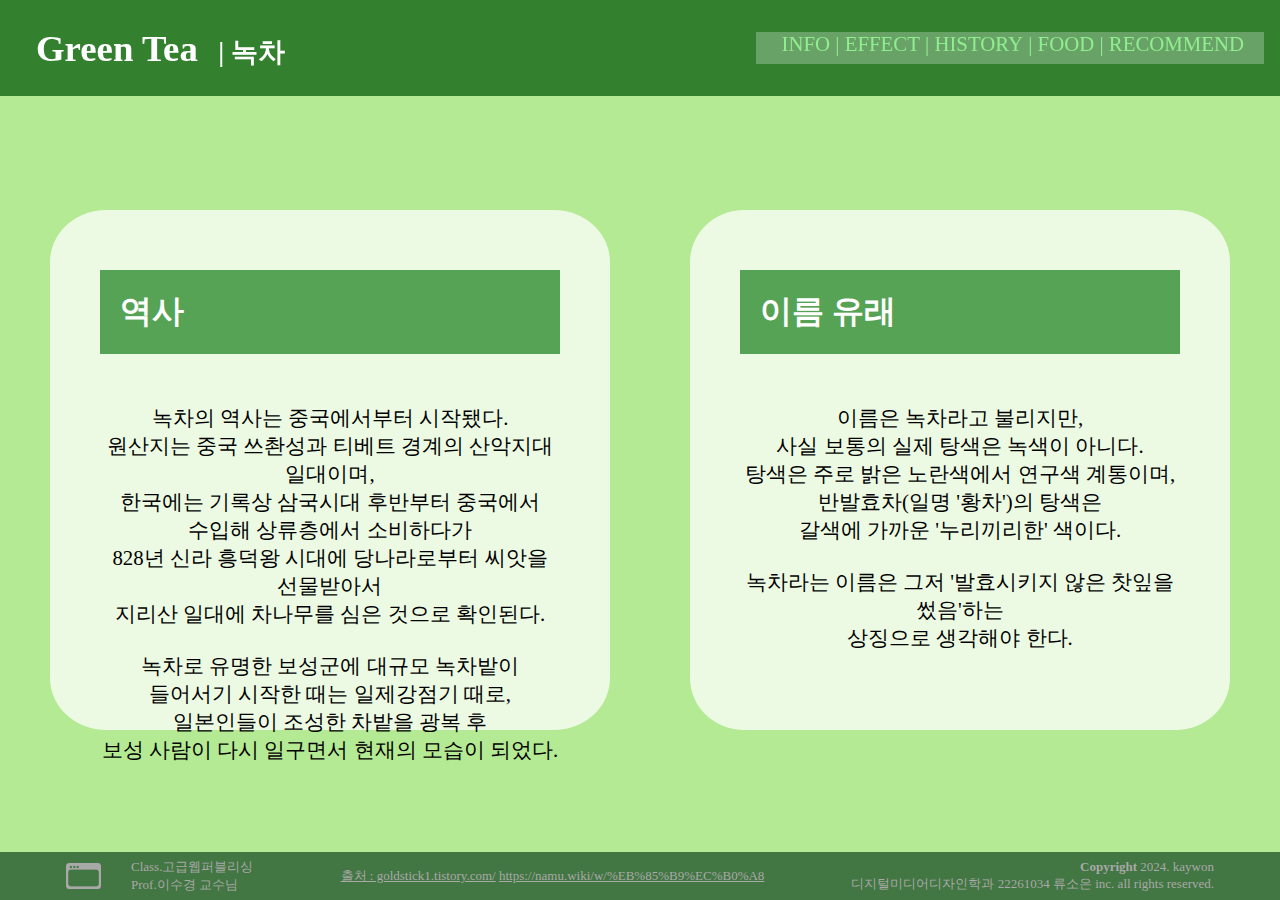
<file: History.html>
<!DOCTYPE html>
<html>
<head>
    <meta charset="UTF-8">
    <title>HISTORY</title>
    <meta name="viewport" content="width=device-width, initial-scale=1.0">
		<link href="general_style.css" rel="stylesheet">

    <style>
      #content {
        display: flex;
        justify-content: center;
        align-items: center;
        margin-bottom: 80px;
      }
      #content h2 {
        background: rgb(86, 163, 86);
        padding: 20px;
        color: #fff;
        font-size: 2rem;
      }
      #content p {
        font-size: 1.3rem;
        margin-top: 50px;
        text-align: center;
      }
      .history, .name {
        background: #ffffffbe;
        padding: 60px 50px;
        border-radius: 10%;
        margin-top: 50px;
      }
      .history {
        margin-right: 80px;
        margin-left: 50px;
        height: 400px;
        width: auto;
      }
      .name {
        margin-right: 50px;
        height: 400px;
        width: auto;
      }
    </style>
</head>
<body>
  <header>
    <h1>
      <a href="Index.html">
        <span>Green Tea</span>&nbsp;&nbsp;&nbsp;| 녹차
      </a>
    </h1>
    <nav>
      <ul class="header-nav">
        <li>&nbsp;&nbsp;&nbsp;&nbsp;&nbsp;<a href="Info.html">INFO</a></li>&nbsp;|
        <li><a href="Effect.html">&nbsp;EFFECT</a></li>&nbsp;|
        <li><a href="History.html">&nbsp;HISTORY</a></li>&nbsp;|
        <li><a href="Food.html">&nbsp;FOOD</a></li>&nbsp;|
        <li><a href="Recommend.html">&nbsp;RECOMMEND</a></li>
      </ul>
    </nav>
  </header>

  <main>
    <div id="content">
      <div class="history">
        <h2>역사</h2>
        <div class="history-txt">
          <p>
            녹차의 역사는 중국에서부터 시작됐다.<br>
            원산지는 중국 쓰촨성과 티베트 경계의 산악지대 일대이며,<br>
            한국에는 기록상 삼국시대 후반부터 중국에서<br>
            수입해 상류층에서 소비하다가<br>
            828년 신라 흥덕왕 시대에 당나라로부터 씨앗을 선물받아서<br>
            지리산 일대에 차나무를 심은 것으로 확인된다.<br>
            <br>
            녹차로 유명한 보성군에 대규모 녹차밭이<br>
            들어서기 시작한 때는 일제강점기 때로,<br>
            일본인들이 조성한 차밭을 광복 후<br>
            보성 사람이 다시 일구면서 현재의 모습이 되었다.
          </p>
        </div>
      </div>
      <div class="name">
        <h2>이름 유래</h2>
        <div class="name-txt">
          <p>
            이름은 녹차라고 불리지만,<br>
            사실 보통의 실제 탕색은 녹색이 아니다.<br>
            탕색은 주로 밝은 노란색에서 연구색 계통이며,<br>
            반발효차(일명 '황차')의 탕색은<br>
            갈색에 가까운 '누리끼리한' 색이다.<br>
            <br>
            녹차라는 이름은 그저 '발효시키지 않은 찻잎을 썼음'하는<br>
            상징으로 생각해야 한다.
          </p>
        </div>
      </div>
    </div>
  </main>

  <footer>
    <div class="class">
      <img src="img/footer_icon.png">
      <p>
        Class.고급웹퍼블리싱 <br>
        Prof.이수경 교수님
      </p>
    </div>
    <div class="source">
        <a href="https://goldstick1.tistory.com/entry/%EB%85%B9%EC%B0%A8-%EC%97%AD%EC%82%AC-%EB%8B%A4%EC%96%91%EC%84%B1-%EA%B1%B4%EA%B0%95-%EA%B7%B8%EB%A6%AC%EA%B3%A0-%ED%95%9C%EA%B5%AD%EC%9D%98-%EB%A7%9B">출처 : goldstick1.tistory.com/</a>
        <a href="https://namu.wiki/w/%EB%85%B9%EC%B0%A8">https://namu.wiki/w/%EB%85%B9%EC%B0%A8</a>
      </div>
    <div class="copyright">
      <p>
        <span>Copyright</span> 2024. kaywon <br>
        디지털미디어디자인학과 22261034 류소은 inc. all rights reserved.
      </p>
    </div>
  </footer>
</body>
</html>
</file>
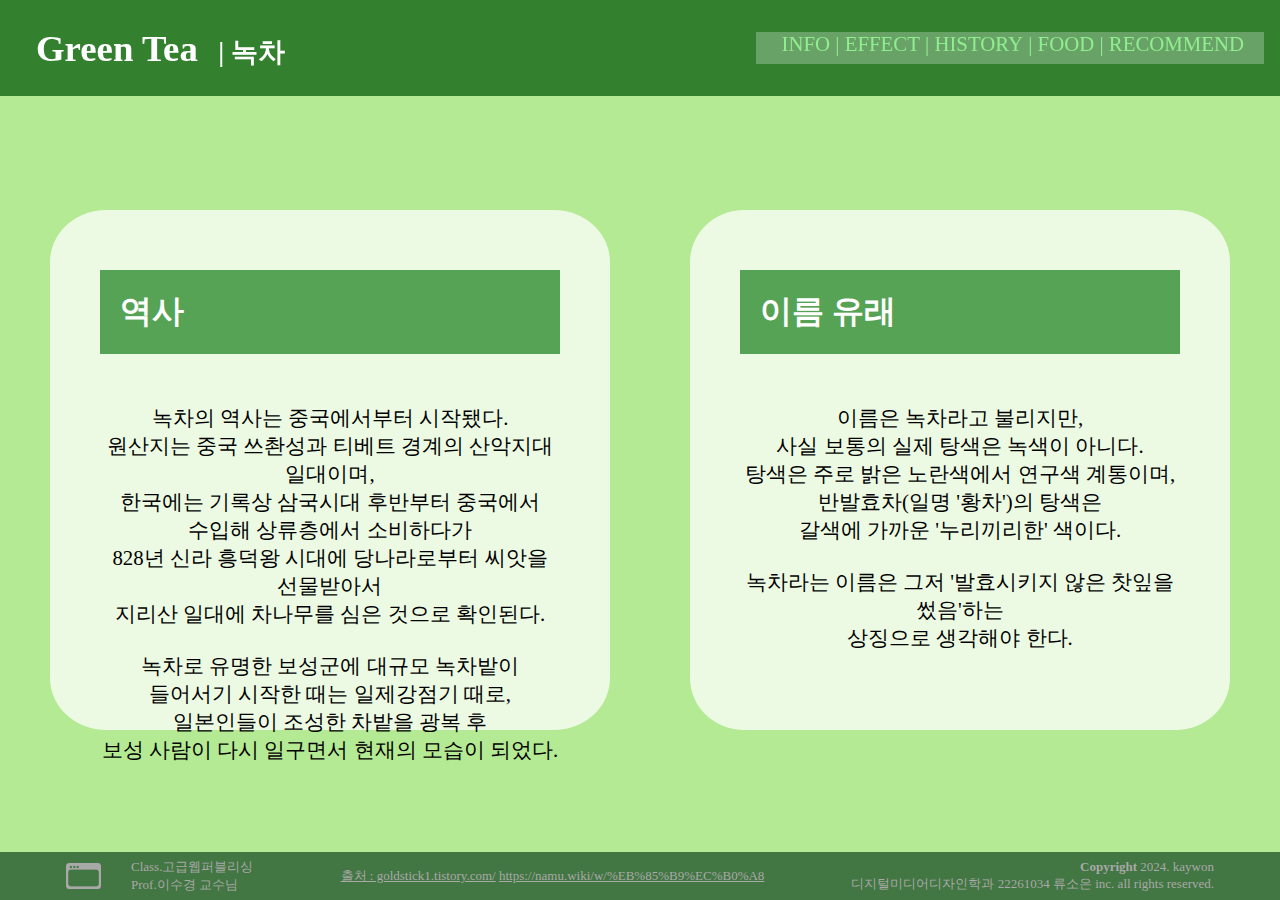
<file: history.html>
<!DOCTYPE html>
<html>
<head>
    <meta charset="UTF-8">
    <title>HISTORY</title>
    <meta name="viewport" content="width=device-width, initial-scale=1.0">
		<link href="general_style.css" rel="stylesheet">

    <style>
      #content {
        display: flex;
        justify-content: center;
        align-items: center;
        margin-bottom: 80px;
      }
      #content h2 {
        background: rgb(86, 163, 86);
        padding: 20px;
        color: #fff;
        font-size: 2rem;
      }
      #content p {
        font-size: 1.3rem;
        margin-top: 50px;
        text-align: center;
      }
      .history, .name {
        background: #ffffffbe;
        padding: 60px 50px;
        border-radius: 10%;
        margin-top: 50px;
      }
      .history {
        margin-right: 80px;
        margin-left: 50px;
        height: 400px;
        width: auto;
      }
      .name {
        margin-right: 50px;
        height: 400px;
        width: auto;
      }
    </style>
</head>
<body>
  <header>
    <h1>
      <a href="index.html">
        <span>Green Tea</span>&nbsp;&nbsp;&nbsp;| 녹차
      </a>
    </h1>
    <nav>
      <ul class="header-nav">
        <li>&nbsp;&nbsp;&nbsp;&nbsp;&nbsp;<a href="info.html">INFO</a></li>&nbsp;|
        <li><a href="effect.html">&nbsp;EFFECT</a></li>&nbsp;|
        <li><a href="history.html">&nbsp;HISTORY</a></li>&nbsp;|
        <li><a href="food.html">&nbsp;FOOD</a></li>&nbsp;|
        <li><a href="recommend.html">&nbsp;RECOMMEND</a></li>
      </ul>
    </nav>
  </header>

  <main>
    <div id="content">
      <div class="history">
        <h2>역사</h2>
        <div class="history-txt">
          <p>
            녹차의 역사는 중국에서부터 시작됐다.<br>
            원산지는 중국 쓰촨성과 티베트 경계의 산악지대 일대이며,<br>
            한국에는 기록상 삼국시대 후반부터 중국에서<br>
            수입해 상류층에서 소비하다가<br>
            828년 신라 흥덕왕 시대에 당나라로부터 씨앗을 선물받아서<br>
            지리산 일대에 차나무를 심은 것으로 확인된다.<br>
            <br>
            녹차로 유명한 보성군에 대규모 녹차밭이<br>
            들어서기 시작한 때는 일제강점기 때로,<br>
            일본인들이 조성한 차밭을 광복 후<br>
            보성 사람이 다시 일구면서 현재의 모습이 되었다.
          </p>
        </div>
      </div>
      <div class="name">
        <h2>이름 유래</h2>
        <div class="name-txt">
          <p>
            이름은 녹차라고 불리지만,<br>
            사실 보통의 실제 탕색은 녹색이 아니다.<br>
            탕색은 주로 밝은 노란색에서 연구색 계통이며,<br>
            반발효차(일명 '황차')의 탕색은<br>
            갈색에 가까운 '누리끼리한' 색이다.<br>
            <br>
            녹차라는 이름은 그저 '발효시키지 않은 찻잎을 썼음'하는<br>
            상징으로 생각해야 한다.
          </p>
        </div>
      </div>
    </div>
  </main>

  <footer>
    <div class="class">
      <img src="img/footer_icon.png">
      <p>
        Class.고급웹퍼블리싱 <br>
        Prof.이수경 교수님
      </p>
    </div>
    <div class="source">
        <a href="https://goldstick1.tistory.com/entry/%EB%85%B9%EC%B0%A8-%EC%97%AD%EC%82%AC-%EB%8B%A4%EC%96%91%EC%84%B1-%EA%B1%B4%EA%B0%95-%EA%B7%B8%EB%A6%AC%EA%B3%A0-%ED%95%9C%EA%B5%AD%EC%9D%98-%EB%A7%9B">출처 : goldstick1.tistory.com/</a>
        <a href="https://namu.wiki/w/%EB%85%B9%EC%B0%A8">https://namu.wiki/w/%EB%85%B9%EC%B0%A8</a>
      </div>
    <div class="copyright">
      <p>
        <span>Copyright</span> 2024. kaywon <br>
        디지털미디어디자인학과 22261034 류소은 inc. all rights reserved.
      </p>
    </div>
  </footer>
</body>
</html>
</file>
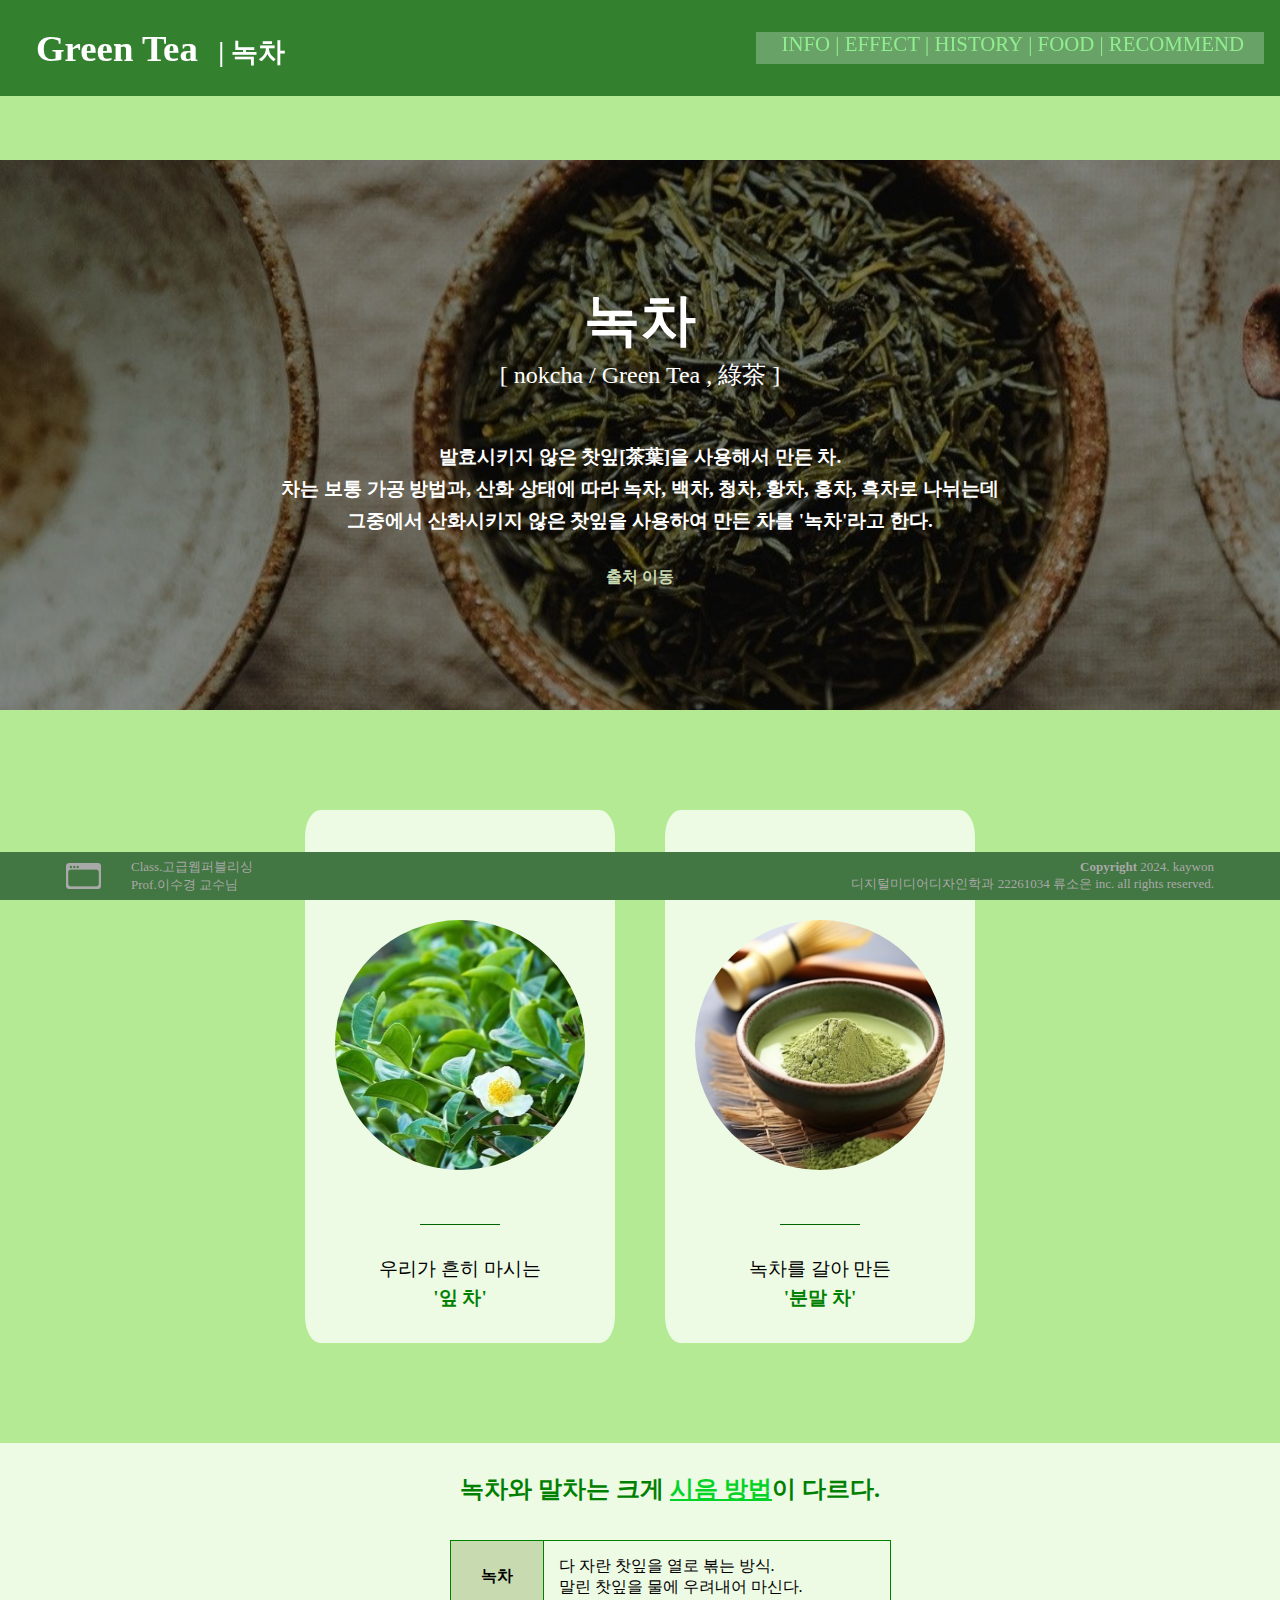
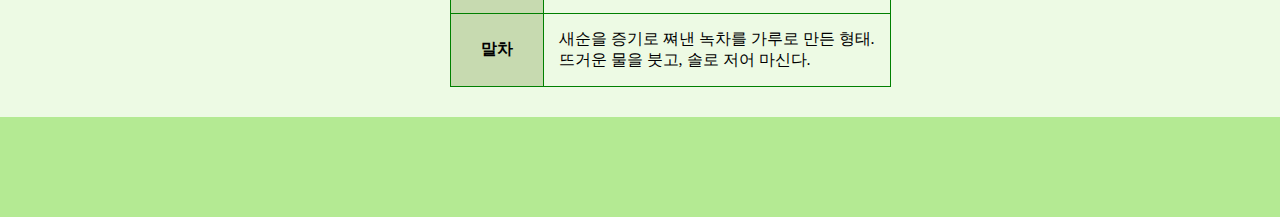
<file: Info.html>
<!DOCTYPE html>
<html>
<head>
    <meta charset="UTF-8">
    <title>INFO</title>
    <meta name="viewport" content="width=device-width, initial-scale=1.0">
		<link href="general_style.css" rel="stylesheet">

    <style>
      /* 링크 요소
      =======================================*/
      dd a {
        color: #c7dab0;
        text-decoration: none;
      }
      dd a:hover {
        color: #86f400;
        text-decoration: none;
      }

      /* 녹차 정의
      =======================================*/
      #what {
        background-image: url("img/info_greentea.jpg");
        background-size: cover;
        background-repeat: no-repeat;
        height: 550px;
        text-align: center; /* 텍스트 가운데 정렬 */
        display: flex; /* 내용을 가운데 정렬하기 위해 사용 */
        justify-content: center; /* 가로 정렬 중앙 */
        align-items: center; /* 세로 정렬 중앙 */
        position: relative; /* 자식 요소에 대한 상대적 위치 설정 */
      }
      /* before 요소 이용하여 배경 이미지에 투명도 적용 */
      #what::before {
        content: "";
        position: absolute;
        top: 0;
        left: 0;
        width: 100%;
        height: 100%;
        background-color: rgba(0, 0, 0, 0.384); /* 배경 색상에 투명도 덧씌움 */
        z-index: 1; /* 텍스트가 투명도 위로 올라오도록 z-index 설정 */
      }
      dl {
        color: #fff;
        z-index: 2;
      }
      dt {
        margin-top: 30px;
        font-size: 3.5rem;
        font-weight: bold;
      }
      dt p {
        font-size: 1.5rem;
        font-weight: normal;
      }
      dd {
        line-height: 2rem;
        font-size: 1.2rem;
        font-weight: bold;
        margin-top: 50px;
      }
      dd span {
        font-size: 1rem;
        line-height: 5rem;
      }

      /* 녹차와 말차
      =======================================*/
      #section {
        display: flex;
        justify-content: center;
        align-items: center;
        text-align: center;
        margin: 100px auto;
      }
      #section img {
        width: 250px;
        height: auto;
        border-radius: 50%;
      }
      #section h3 {
        color: darkgreen;
        font-size: 1.8rem;
        margin: 10px auto 30px auto;
      }
      #section p {
        color: #000;
        font-size: 1.2rem;
        line-height: 1.8rem;
      }
      .line {
        border-bottom: 1px solid darkgreen;
        width: 80px;
        margin: 50px auto 30px auto;
        justify-content: center;
      }
      .greentea, .matcha {
        background: #ffffffc0;
        border-radius: 5%;
        padding: 30px;
      }
      .greentea {
        margin-right: 50px;
      }
      .greentea p span, .matcha p span {
        color: green;
        font-size: 1.2rem;
        font-weight: bold;
      }
      .difference {
        width: 100%;
        height: auto;
        background: #ffffffc0;
        padding: 30px;
        margin-bottom: 100px;
      }
      .text {
        display: flex;
        justify-content: center;
        align-items: center;
        font-size: 1.5rem;
        font-weight: bold;
        color: green;
      }
      .text span {
        text-decoration: underline;
        color: #03d326;
      }
      .difference table {
        display: flex;
        justify-content: center;
        align-items: center;
        border-collapse: collapse;
        margin-top: 35px;
      }
      th, td {
        border: 1px solid green;
        padding: 15px;
        font-size: 1rem;
      }
      th {
        padding: 15px 30px;
        background: #c7dab0;
      }
    </style>
</head>
<body>
  <header>
    <h1>
      <a href="Index.html">
        <span>Green Tea</span>&nbsp;&nbsp;&nbsp;| 녹차
      </a>
    </h1>
    <nav>
      <ul class="header-nav">
        <li>&nbsp;&nbsp;&nbsp;&nbsp;&nbsp;<a href="Info.html">INFO</a></li>&nbsp;|
        <li><a href="Effect.html">&nbsp;EFFECT</a></li>&nbsp;|
        <li><a href="History.html">&nbsp;HISTORY</a></li>&nbsp;|
        <li><a href="Food.html">&nbsp;FOOD</a></li>&nbsp;|
        <li><a href="Recommend.html">&nbsp;RECOMMEND</a></li>
      </ul>
    </nav>
  </header>

  <main>
    <div id="what">
      <dl>
        <dt>
          녹차<p>[ nokcha / Green Tea , 綠茶 ]</p>
        </dt>
        <dd>
          발효시키지 않은 찻잎[茶葉]을 사용해서 만든 차.<br>
          차는 보통 가공 방법과, 산화 상태에 따라 녹차, 백차, 청차, 황차, 홍차, 흑차로 나뉘는데<br>
          그중에서 산화시키지 않은 찻잎을 사용하여 만든 차를 '녹차'라고 한다.<br>
          <span><a href="https://namu.wiki/w/%EB%85%B9%EC%B0%A8#s-1">출처 이동</a></span>
        </dd>
      </dl>
    </div>

    <div id="section">
      <div class="greentea">
        <h3>녹차</h3>
        <img src="img/greentea_img.jpg">
        <div class="line"></div>
        <p class="greentea-txt">
          우리가 흔히 마시는<br><span>'잎 차'</span>
        </p>
      </div>
      <div class="matcha">
        <h3>말차</h3>
        <img src="img/matcha_img.jpg">
        <div class="line"></div>
        <p class="matcha-txt">
          녹차를 갈아 만든<br><span>'분말 차'</span>
        </p>
      </div>
    </div>

    <div class="difference">
      <p class="text">
        녹차와 말차는 크게&nbsp;<span>시음 방법</span>이 다르다.
      </p>
      <table>
        <tr>
          <th>녹차</th>
          <td>
            <p>
              다 자란 찻잎을 열로 볶는 방식.
              <br>말린 찻잎을 물에 우려내어 마신다.
            </p>
          </td>
        </tr>
        <tr>
          <th>말차</th>
          <td>
            <p>
              새순을 증기로 쪄낸 녹차를 가루로 만든 형태.
              <br>뜨거운 물을 붓고, 솔로 저어 마신다.
            </p>
          </td>
        </tr>
      </table>
    </div>
  </main>

  <footer>
    <div class="class">
      <img src="img/footer_icon.png">
      <p>
        Class.고급웹퍼블리싱 <br>
        Prof.이수경 교수님
      </p>
    </div>
    <div class="copyright">
      <p>
        <span>Copyright</span> 2024. kaywon <br>
        디지털미디어디자인학과 22261034 류소은 inc. all rights reserved.
      </p>
    </div>
  </footer>
</body>
</html>
</file>
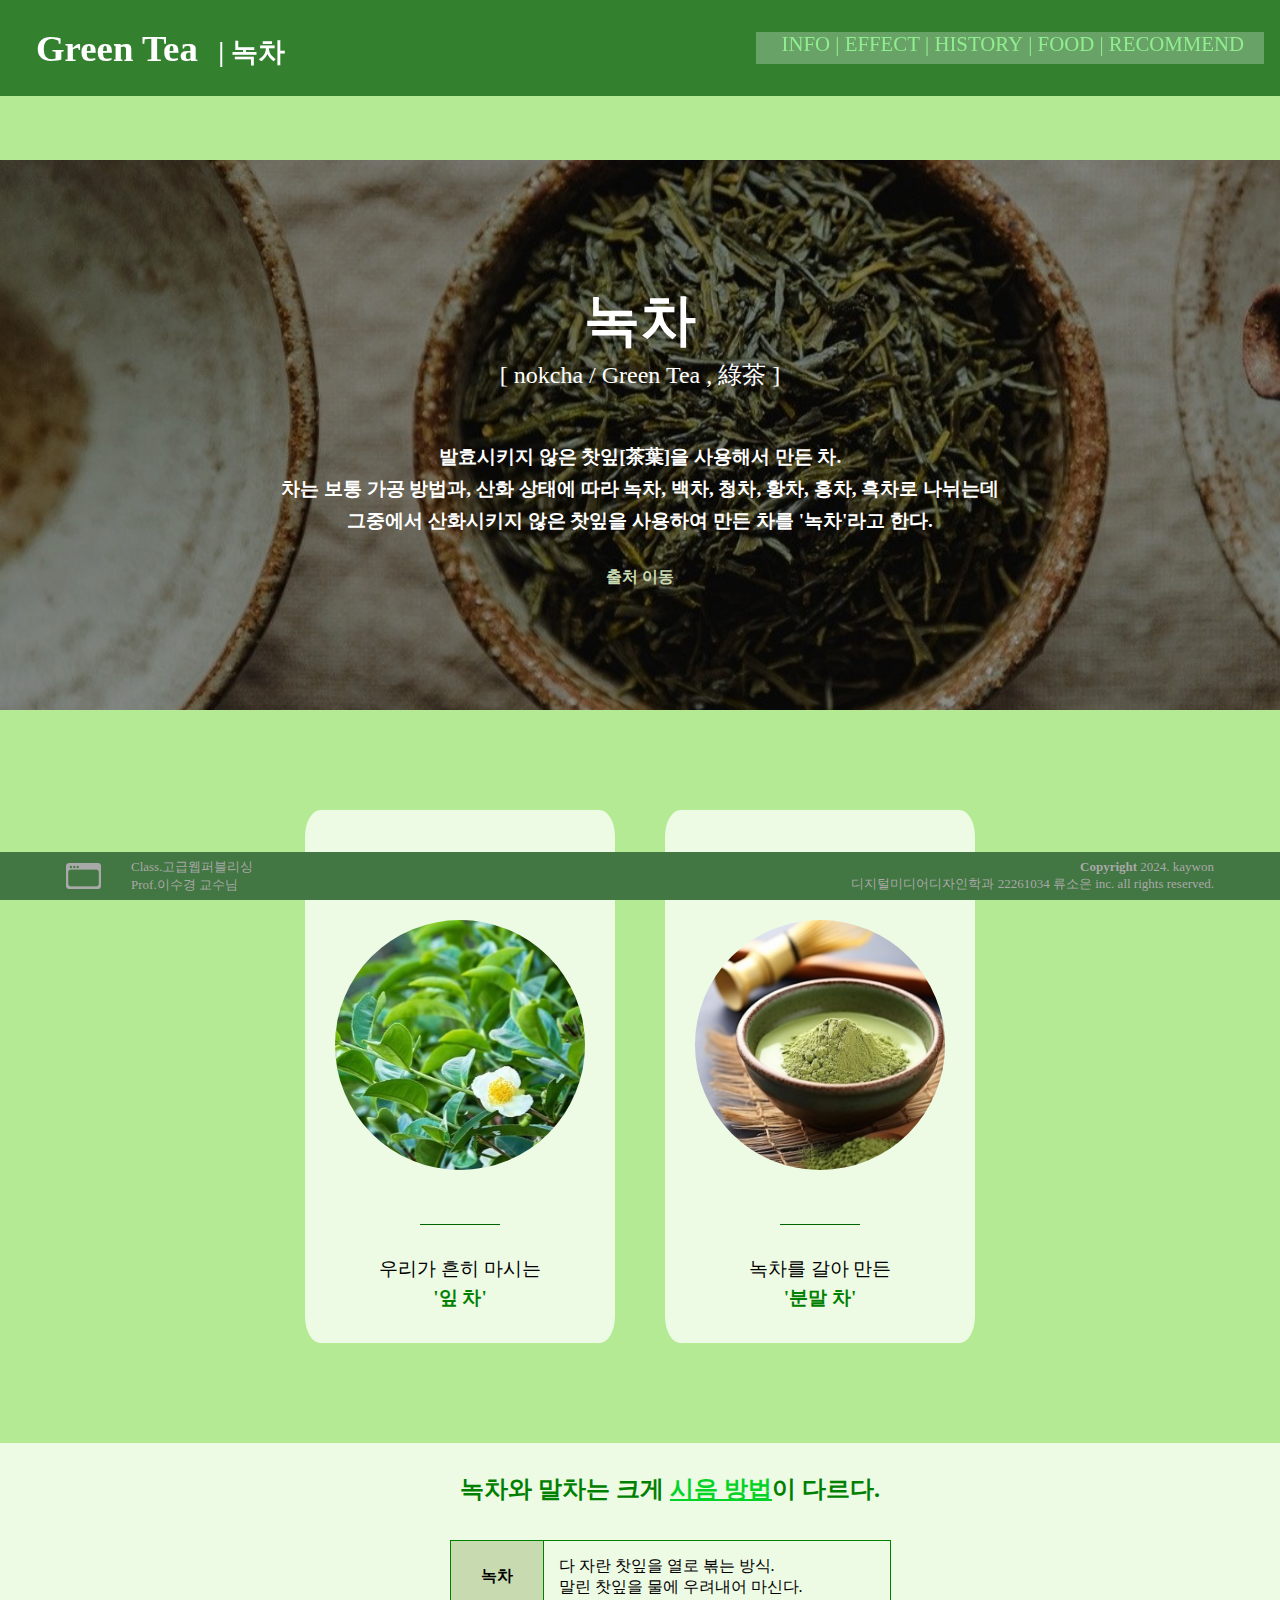
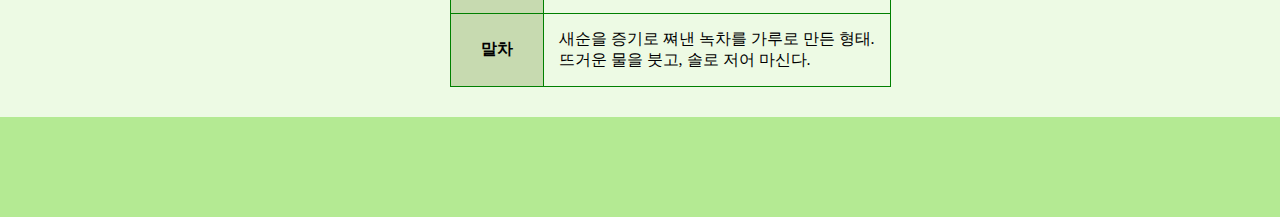
<file: info.html>
<!DOCTYPE html>
<html>
<head>
    <meta charset="UTF-8">
    <title>INFO</title>
    <meta name="viewport" content="width=device-width, initial-scale=1.0">
		<link href="general_style.css" rel="stylesheet">

    <style>
      /* 링크 요소
      =======================================*/
      dd a {
        color: #c7dab0;
        text-decoration: none;
      }
      dd a:hover {
        color: #86f400;
        text-decoration: none;
      }

      /* 녹차 정의
      =======================================*/
      #what {
        background-image: url("img/info_greentea.jpg");
        background-size: cover;
        background-repeat: no-repeat;
        height: 550px;
        text-align: center; /* 텍스트 가운데 정렬 */
        display: flex; /* 내용을 가운데 정렬하기 위해 사용 */
        justify-content: center; /* 가로 정렬 중앙 */
        align-items: center; /* 세로 정렬 중앙 */
        position: relative; /* 자식 요소에 대한 상대적 위치 설정 */
      }
      /* before 요소 이용하여 배경 이미지에 투명도 적용 */
      #what::before {
        content: "";
        position: absolute;
        top: 0;
        left: 0;
        width: 100%;
        height: 100%;
        background-color: rgba(0, 0, 0, 0.384); /* 배경 색상에 투명도 덧씌움 */
        z-index: 1; /* 텍스트가 투명도 위로 올라오도록 z-index 설정 */
      }
      dl {
        color: #fff;
        z-index: 2;
      }
      dt {
        margin-top: 30px;
        font-size: 3.5rem;
        font-weight: bold;
      }
      dt p {
        font-size: 1.5rem;
        font-weight: normal;
      }
      dd {
        line-height: 2rem;
        font-size: 1.2rem;
        font-weight: bold;
        margin-top: 50px;
      }
      dd span {
        font-size: 1rem;
        line-height: 5rem;
      }

      /* 녹차와 말차
      =======================================*/
      #section {
        display: flex;
        justify-content: center;
        align-items: center;
        text-align: center;
        margin: 100px auto;
      }
      #section img {
        width: 250px;
        height: auto;
        border-radius: 50%;
      }
      #section h3 {
        color: darkgreen;
        font-size: 1.8rem;
        margin: 10px auto 30px auto;
      }
      #section p {
        color: #000;
        font-size: 1.2rem;
        line-height: 1.8rem;
      }
      .line {
        border-bottom: 1px solid darkgreen;
        width: 80px;
        margin: 50px auto 30px auto;
        justify-content: center;
      }
      .greentea, .matcha {
        background: #ffffffc0;
        border-radius: 5%;
        padding: 30px;
      }
      .greentea {
        margin-right: 50px;
      }
      .greentea p span, .matcha p span {
        color: green;
        font-size: 1.2rem;
        font-weight: bold;
      }
      .difference {
        width: 100%;
        height: auto;
        background: #ffffffc0;
        padding: 30px;
        margin-bottom: 100px;
      }
      .text {
        display: flex;
        justify-content: center;
        align-items: center;
        font-size: 1.5rem;
        font-weight: bold;
        color: green;
      }
      .text span {
        text-decoration: underline;
        color: #03d326;
      }
      .difference table {
        display: flex;
        justify-content: center;
        align-items: center;
        border-collapse: collapse;
        margin-top: 35px;
      }
      th, td {
        border: 1px solid green;
        padding: 15px;
        font-size: 1rem;
      }
      th {
        padding: 15px 30px;
        background: #c7dab0;
      }
    </style>
</head>
<body>
  <header>
    <h1>
      <a href="index.html">
        <span>Green Tea</span>&nbsp;&nbsp;&nbsp;| 녹차
      </a>
    </h1>
    <nav>
      <ul class="header-nav">
        <li>&nbsp;&nbsp;&nbsp;&nbsp;&nbsp;<a href="info.html">INFO</a></li>&nbsp;|
        <li><a href="effect.html">&nbsp;EFFECT</a></li>&nbsp;|
        <li><a href="history.html">&nbsp;HISTORY</a></li>&nbsp;|
        <li><a href="food.html">&nbsp;FOOD</a></li>&nbsp;|
        <li><a href="recommend.html">&nbsp;RECOMMEND</a></li>
      </ul>
    </nav>
  </header>

  <main>
    <div id="what">
      <dl>
        <dt>
          녹차<p>[ nokcha / Green Tea , 綠茶 ]</p>
        </dt>
        <dd>
          발효시키지 않은 찻잎[茶葉]을 사용해서 만든 차.<br>
          차는 보통 가공 방법과, 산화 상태에 따라 녹차, 백차, 청차, 황차, 홍차, 흑차로 나뉘는데<br>
          그중에서 산화시키지 않은 찻잎을 사용하여 만든 차를 '녹차'라고 한다.<br>
          <span><a href="https://namu.wiki/w/%EB%85%B9%EC%B0%A8#s-1">출처 이동</a></span>
        </dd>
      </dl>
    </div>

    <div id="section">
      <div class="greentea">
        <h3>녹차</h3>
        <img src="img/greentea_img.jpg">
        <div class="line"></div>
        <p class="greentea-txt">
          우리가 흔히 마시는<br><span>'잎 차'</span>
        </p>
      </div>
      <div class="matcha">
        <h3>말차</h3>
        <img src="img/matcha_img.jpg">
        <div class="line"></div>
        <p class="matcha-txt">
          녹차를 갈아 만든<br><span>'분말 차'</span>
        </p>
      </div>
    </div>

    <div class="difference">
      <p class="text">
        녹차와 말차는 크게&nbsp;<span>시음 방법</span>이 다르다.
      </p>
      <table>
        <tr>
          <th>녹차</th>
          <td>
            <p>
              다 자란 찻잎을 열로 볶는 방식.
              <br>말린 찻잎을 물에 우려내어 마신다.
            </p>
          </td>
        </tr>
        <tr>
          <th>말차</th>
          <td>
            <p>
              새순을 증기로 쪄낸 녹차를 가루로 만든 형태.
              <br>뜨거운 물을 붓고, 솔로 저어 마신다.
            </p>
          </td>
        </tr>
      </table>
    </div>
  </main>

  <footer>
    <div class="class">
      <img src="img/footer_icon.png">
      <p>
        Class.고급웹퍼블리싱 <br>
        Prof.이수경 교수님
      </p>
    </div>
    <div class="copyright">
      <p>
        <span>Copyright</span> 2024. kaywon <br>
        디지털미디어디자인학과 22261034 류소은 inc. all rights reserved.
      </p>
    </div>
  </footer>
</body>
</html>
</file>
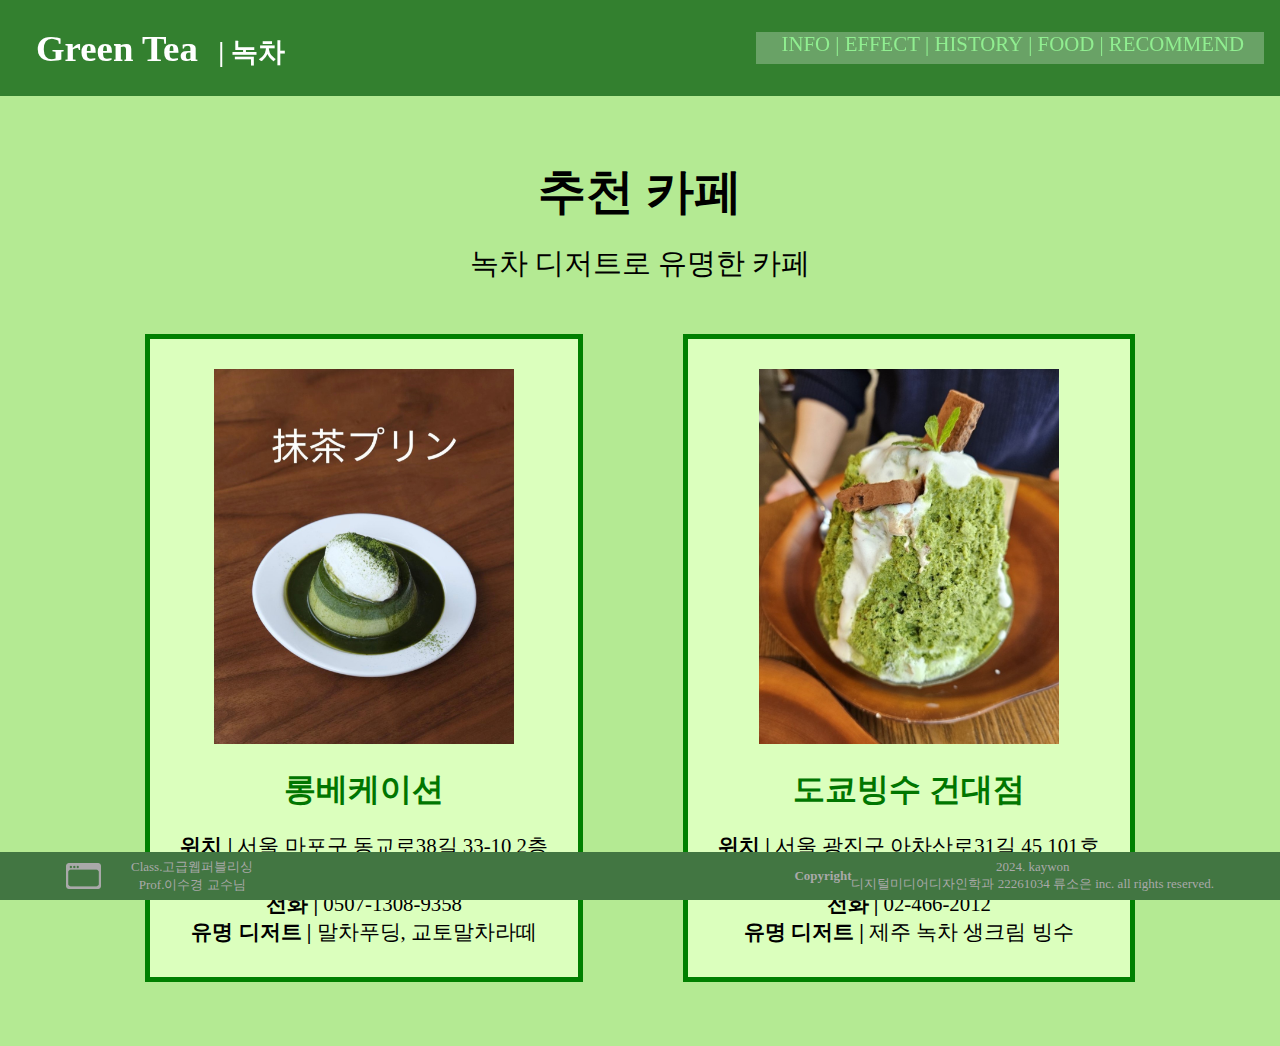
<file: Recommend.html>
<!DOCTYPE html>
<html>
<head>
    <meta charset="UTF-8">
    <title>RECOMMEND</title>
    <meta name="viewport" content="width=device-width, initial-scale=1.0">
		<link href="general_style.css" rel="stylesheet">

    <style>
        /* h2
        =======================================*/
        #contents h2, p {
          display: flex;
          justify-content: center;
          align-items: center;
          text-align: center;
        }
        #contents h2 {
          font-size: 3rem;
          margin-bottom: 20px;
        }
        .h2 {
          font-size: 1.8rem;
          margin-bottom: 50px;
        }

        /* cafe
        =======================================*/
        .cafe {
          display: flex;
          justify-content: center;
          align-items: center;
          text-align: center;
        }

        /* img
        =======================================*/
        .cafe img {
          width: 300px;
          height: auto;
        }

        /* info
        =======================================*/
        .cafe h3 {
          font-size: 2rem;
          text-align: center;
          margin: 20px auto;
          color: rgb(0, 118, 0);
        }
        .cafe ul {
          font-size: 1.3rem;
          line-height: 1.8rem;
        }
        .cafe li {
          list-style: none;
        }
        .cafe li span {
          font-weight: bold;
        }

        /*=======================================*/
        .cafe-1 {
          margin-right: 100px;
          background: #dbffbd;
          padding: 30px;
          border: 5px solid green;
        }
        .cafe-2 {
          background: #dbffbd;
          padding: 30px;
          border: 5px solid green;
        }
    </style>
</head>
<body>
  <header>
    <h1>
      <a href="Index.html">
        <span>Green Tea</span>&nbsp;&nbsp;&nbsp;| 녹차
      </a>
    </h1>
    <nav>
      <ul class="header-nav">
        <li>&nbsp;&nbsp;&nbsp;&nbsp;&nbsp;<a href="Info.html">INFO</a></li>&nbsp;|
        <li><a href="Effect.html">&nbsp;EFFECT</a></li>&nbsp;|
        <li><a href="History.html">&nbsp;HISTORY</a></li>&nbsp;|
        <li><a href="Food.html">&nbsp;FOOD</a></li>&nbsp;|
        <li><a href="Recommend.html">&nbsp;RECOMMEND</a></li>
      </ul>
    </nav>
  </header>

  <main>
    <div id="contents">
      <h2>추천 카페</h2>
      <p class="h2">녹차 디저트로 유명한 카페</p>
      <div class="cafe">
        <div class="cafe-1">
          <img src="img/cafe-1.jpg">
          <div class="info">
            <h3>롱베케이션</h3>
            <ul>
              <li><span>위치 |</span>&nbsp;서울 마포구 동교로38길 33-10 2층</li>
              <li><span>영업 시간 |</span>&nbsp;12:00 ~ 21:00</li>
              <li><span>전화 |</span>&nbsp;0507-1308-9358</li>
              <li><span>유명 디저트 |</span>&nbsp;말차푸딩, 교토말차라떼</li>
            </ul>
          </div>
        </div>

        <div class="cafe-2">
          <img src="img/cafe-2.jpg">
          <div class="info">
            <h3>도쿄빙수 건대점</h3>
            <ul>
              <li><span>위치 |</span>&nbsp;서울 광진구 아차산로31길 45 101호</li>
              <li><span>영업 시간 |</span>&nbsp;12:00 ~ 22:00</li>
              <li><span>전화 |</span>&nbsp;02-466-2012</li>
              <li><span>유명 디저트 |</span>&nbsp;제주 녹차 생크림 빙수</li>
            </ul>
          </div>
        </div>
      </div>
    </div>
  </main>

  <footer>
    <div class="class">
      <img src="img/footer_icon.png">
      <p>
        Class.고급웹퍼블리싱 <br>
        Prof.이수경 교수님
      </p>
    </div>
    <!-- <div class="source">
        <a href="https://gradium.co.kr/green-tea-benefits/">출처 : https://gradium.co.kr/green-tea-benefits/</a>
    </div> -->
    <div class="copyright">
      <p>
        <span>Copyright</span> 2024. kaywon <br>
        디지털미디어디자인학과 22261034 류소은 inc. all rights reserved.
      </p>
    </div>
  </footer>
</body>
</html>
</file>
<file: general_style.css>
@charset 'UTF-8';

* {
    /* 기본 마진, 패딩 제거 */
    margin: 0;
    padding: 0;
}
body {
    background: rgb(180, 234, 147);
    font-family: 'pretendard';
}

/* a 링크
=====================*/
header h1 a {
    color: #fff;
    text-decoration: none;
}
.header-nav a:link {
    color: lightgreen;
    text-decoration: none;
}
.header-nav a:visited {
    color: lightgreen;
}
.header-nav a:hover {
    color: lightyellow;
    font-weight: bold;
}
.header-nav a:active {
    color: skyblue;
}
.source a {
    color: darkgray;
}

/* HEADER
=====================*/
header {
    background: #257425e6;
    width: auto;
    height: 6rem;
    margin: 0 auto;
    padding: 0 1rem;
    display: flex;
    justify-content: space-between;
    align-items: center;
    position: fixed; /* 고정 위치 */
    top: 0; /* 화면 위에 고정 */
    left: 0; /* 왼쪽에 고정 */
    right: 0; /* 오른쪽에 고정 */
    z-index: 1000; /* 헤더 웹페이지 레이어 제일 위에 고정 */
}
header h1 {
    color: #fff;
    font-size: 1.7rem;
    margin-left: 20px;
}
header h1 span {
    font-size: 2.3rem;
}
.header-nav {
    display: flex;
    background-color: rgba(255, 255, 255, 0.263);
    width: 100%;
    height: 2rem;
    color: lightgreen;
    margin-right: 20px;
    font-size: 1.3rem;
}
.header-nav li {
    list-style: none;
}

/* MAIN
=====================*/
main {
    margin-top: 10rem; /* 헤더의 높이(6rem) + 여유값 */
    margin-bottom: 4rem;
}

/* FOOTER
=====================*/
footer {
    background: #427642;
    width: auto;
    height: 3rem;
    margin: 0 auto;
    padding: 0 1rem;
    display: flex;
    justify-content: space-between;
    align-items: center;
    color: darkgray;
    font-size: small;
    position: fixed; /* 고정 위치 */
    bottom: 0; /* 화면 아래에 고정 */
    left: 0; /* 왼쪽에 고정 */
    right: 0; /* 오른쪽에 고정 */
}
.class {
    display: flex;
    align-items: center;
    margin-left: 50px;
}
.class img {
    width: 35px;
    height: auto;
    margin-right: 30px;
}
.copyright {
    text-align: end;
    margin-right: 50px;
}
.copyright p span {
    font-weight: bold;
}
</file>
